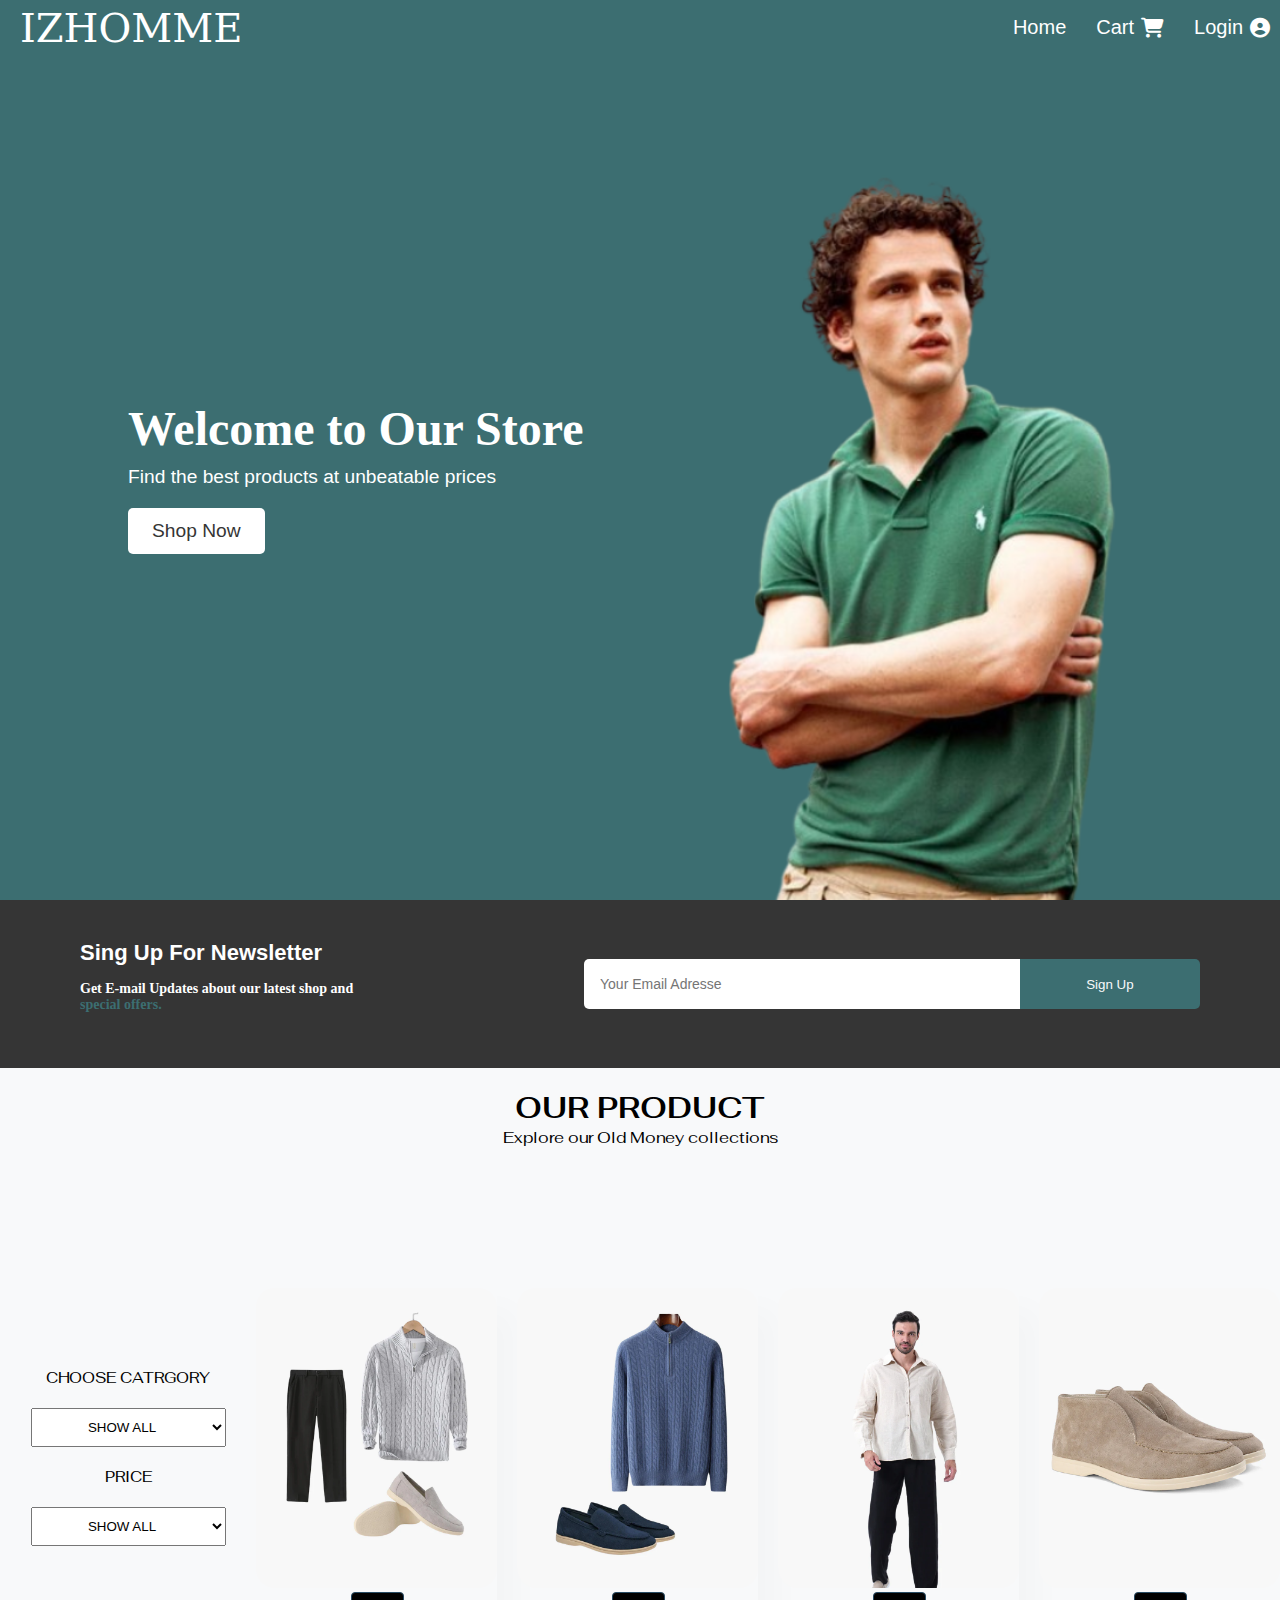
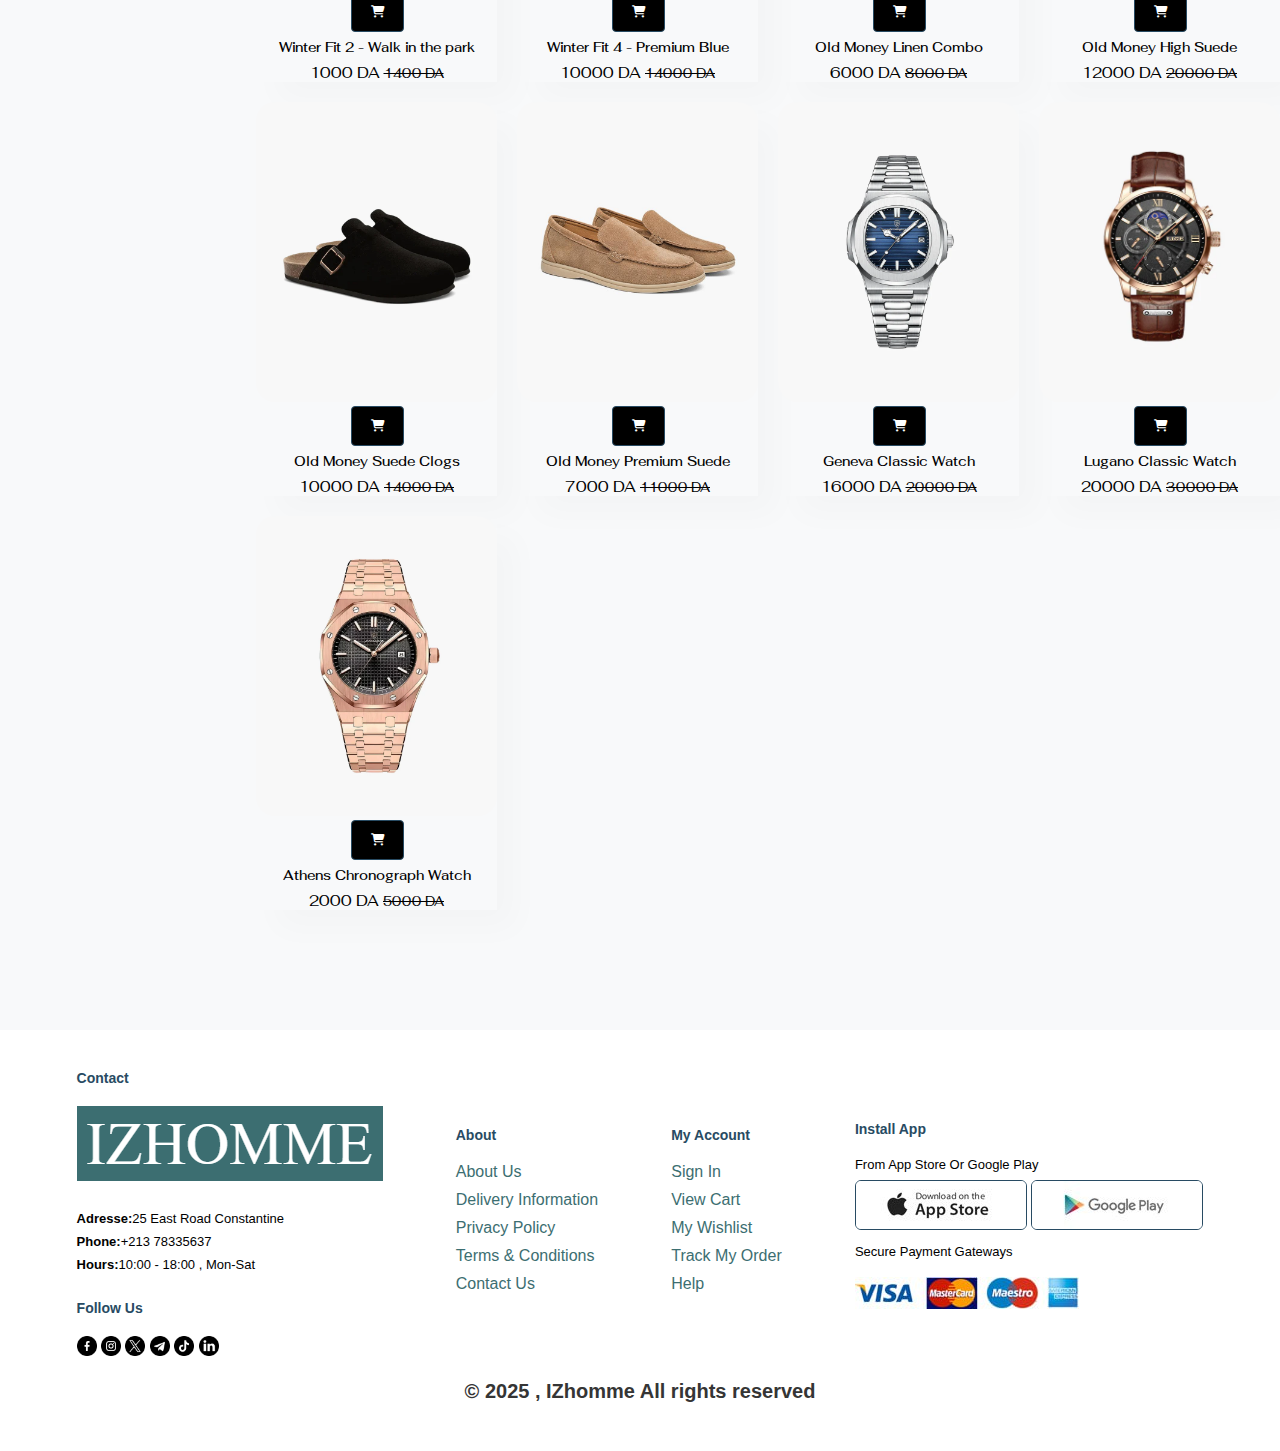
<file: index.html>
<!DOCTYPE html>
<html lang="en">
<head>
    <meta charset="UTF-8">
    <meta name="viewport" content="width=device-width, initial-scale=1.0">
    <meta name="description" content="Clothing Store ">
    <title>Izhomes | Store</title>




    
    <!-- font awsome -->
    <link rel="stylesheet" href="https://cdnjs.cloudflare.com/ajax/libs/font-awesome/6.5.2/css/all.min.css">

     <!--font family   -->
     <link rel="preconnect" href="https://fonts.googleapis.com">
<link rel="preconnect" href="https://fonts.gstatic.com" crossorigin>
<link href="https://fonts.googleapis.com/css2?family=EB+Garamond:ital,wght@0,400..800;1,400..800&family=Fahkwang:ital,wght@0,200;0,300;0,400;0,500;0,600;0,700;1,200;1,300;1,400;1,500;1,600;1,700&family=Fira+Code:wght@300..700&family=Karla:ital,wght@0,200..800;1,200..800&family=Plus+Jakarta+Sans:ital,wght@0,200..800;1,200..800&family=Poppins:wght@200;400;500;600;700;800&family=Work+Sans:ital,wght@0,100..900;1,100..900&display=swap" rel="stylesheet">
     
     <!-- Helvitica  font  -->
     <link href="https://fonts.cdnfonts.com/css/helvetica-neue-5" rel="stylesheet">
                

     <!-- optima  font -->
     <link href="https://fonts.cdnfonts.com/css/optima" rel="stylesheet">
     <style>
        @import url('https://fonts.cdnfonts.com/css/optima');

        @import url('https://fonts.cdnfonts.com/css/baskerville');

        @import url('https://fonts.cdnfonts.com/css/helvetica-neue-5');

                


        </style>

        <!-- Baskerville  -->
    <link href="https://fonts.cdnfonts.com/css/baskerville" rel="stylesheet">
    <link rel="stylesheet" href="css/style.css"> <!-- Link to CSS -->
    <script defer src="js/script.js"></script> <!-- Link to JavaScript -->
</head>
<body>

<!--//HEADER//-->




<nav class="header">


    <div class="logo"><a href="index.html">IZHOMME</a></div>
    <div class="menu-icon" onclick="dispadd()" id="menico"><i class="fa-solid fa-list"></i></div>
    <ul class="menu"  onclick="disprv()" id="listhead">
        <li id="exitmenu"><i class="fa-solid fa-xmark"></i></li>
        <a href="index.html" class="home"> <li class="menu-item" >Home</li></a>
        <!-- <a href="checkout.html"> <li class="menu-item" > Payement</li></a> -->
        <li  class="menu-item"><a href="cart.html">Cart<i class="fa-solid fa-cart-shopping"></i></a></li>
        <li class="menu-item login-icon"><a href="#">Login<i class="fa-solid fa-circle-user"></i></a></li>
    </ul>


</nav>





<!--//HERO//-->

<section class="hero ">
        <div class="hero-content">
            <div class="hero-overlay">
                <h1>Welcome to Our Store</h1>
                <p>Find the best products at unbeatable prices</p>
                <a href="#textprod" class="btn">Shop Now</a>
                </div>
            </div>
          
        
    
</section>




<!-- SIGN UP WITH EMAIL SECTION  -->

 <!-- khalil's tash
     bissmillah tawkalna 3la allah -->



     <section class="newsletter">
        <div class="newstext">
            <h4>Sing Up For Newsletter</h4>
            <p>Get E-mail Updates about our latest shop and <br><span>special offers.</span></p>
        </div>
        <div class="form-kh">
            <input type="email" placeholder="Your Email Adresse" required>
            <button type="submit" class="button-kh">Sign Up</button>
        </div>
     </section>


<!--//PRODUCT LIST//-->
<!--//PRODUCT LIST//-->
    <!-- مجموعة الحوايج لي رح يتباعو كامل بحيث كاين 12 حاجة  -->
    <div class="textprod" id="textprod">
        <H2>Our Product</H2>
        <p>Explore our Old Money collections   </p>
        </div>
         <div class="sect_aside">
    
    
    
            <aside class="aside"> 
    
                <label class="title-category" for="categoryFilter"> CHOOSE CATRGORY</label>
                <select class="category" name="category" id="categoryFilter" >
                    <option value="ALL" >SHOW ALL</option>
                    <option value="FITS">FITS</option>
                    <option value="SHOES">SHOES</option>
                    <option value="WATCHES">WATCHES</option>
                </select>
                <label class="title-price" for="priceFilter">PRICE</label>
                <select class="price" name="PRICE" id="priceFilter">
                    <option value="ALL" >SHOW ALL</option>
                    <option value="1000-5000" >1000 DA -5000 DA</option>
                    <option value="6000-10000">6000 DA -10000 DA</option>
                    <option value="11000-15000">11000 DA -15000 DA</option>
                    <option value="16000-20000">16000 DA - 20000 DA</option>
                </select>
    
    
    
    
            </aside>
           <section class="container-of-products">
    
    
    
    
    
    
                <div class="all-products" >
                  <!-- full  out fits -->
                    <div class="product-one-by-one" data_price="1000" data_category="FITS" title=" Winter Fit 2 - Walk in the park"  >
                        <div class="in-pic">
                            <img class="main-img" src="products-pics/Winter Fit 2 - Walk in the park.webp" alt="Winter Fit 2 - Walk in the park">
                            <img  class="near-img" src="products-pics/Verbier Half Zip Sweater (2.1).webp" alt="Winter Fit 2 - Walk in the park">
                            <button style="font-size:12px" class="add-to-cart"> <i class="fa fa-shopping-cart"></i></button>
                        </div>
    
                        <!-- <img class="img-hover" src="../pics/product1 (1).webp" alt="" > -->
                        <div class="after-pic">
    
                            <h5 class="link-products"> <a href="يتحط هنا السيث خاص بكل منتوج" class="link-products">Winter Fit 2 - Walk in the park</a> </h5>
                            <h4 class="p-of-price"> <span> 1000 DA</span> <del>1400 DA</del> </h4>
    
                        </div>
                    </div>
                    <div  class="product-one-by-one" title=" Winter Fit 4 - Premium Blue"  data_price="10000" data_category="FITS">
                        <div class="in-pic">
                            <img class="main-img" src="./products-pics/Winter Fit 4 - Premium Blue.webp" alt=" Winter Fit 4 - Premium Blue">
                            <img  class="near-img" src="products-pics/Winter Fit 4 - Premium Blue(2).webp" alt=" Winter Fit 4 - Premium Blue">
                            <button style="font-size:12px" class="add-to-cart"> <i class="fa fa-shopping-cart"></i></button>
    
                        </div>
    
                        <!-- <img class="img-hover" src="../pics/product1 (1).webp" alt="" > -->
                        <div class="after-pic">
    
                            <h5 class="link-products"> <a href="يتحط هنا السيث خاص بكل منتوج" class="link-products"> Winter Fit 4 - Premium Blue</a> </h5>
                            <h4 class="p-of-price"> <span> 10000 DA</span> <del>14000 DA</del> </h4>
    
    
                        </div>
                    </div>
                    <div class="product-one-by-one" title="Old Money Linen Combo (Longsleeve)"   data_price="6000" data_category="FITS">
                        <div class="in-pic">
                            <img class="main-img" src="./products-pics/Old Money Linen Combo (Longsleeve) (color2).webp" alt="Old Money Linen Combo (Longsleeve)">
                            <img  class="near-img" src="products-pics/Old Money Linen Combo (Longsleeve) (color2.2).webp" alt="Old Money Linen Combo (Longsleeve)">
                            <button style="font-size:12px" class="add-to-cart"> <i class="fa fa-shopping-cart"></i></button>
                        </div>
    
                        <!-- <img class="img-hover" src="../pics/product1 (1).webp" alt="" > -->
                        <div class="after-pic">
    
                            <h5 class="link-products"> <a href="يتحط هنا السيث خاص بكل منتوج" class="link-products"> Old Money Linen Combo</a> </h5>
                            <h4 class="p-of-price"> <span> 6000 DA</span> <del>8000 DA</del> </h4>
    
    
                        </div>
                    </div>
                    <!-- shoes -->
    
                    <div class="product-one-by-one" title="Old Money High Suede Loafers"  data_price="12000" data_category="SHOES" >
                        <div class="in-pic">
                            <img class="main-img" src="./products-pics/Old Money High Suede Loafers(2).webp" alt="Old Money High Suede Loafers">
                            <img  class="near-img" src="products-pics/Old Money High Suede Loafers(3).webp" alt="Old Money High Suede Loafers">
                            <button style="font-size:12px" class="add-to-cart"> <i class="fa fa-shopping-cart"></i></button>
                        </div>
    
                        <!-- <img class="img-hover" src="../pics/product1 (1).webp" alt="" > -->
                        <div class="after-pic">
    
                            <h5 class="link-products"> <a href="يتحط هنا السيث خاص بكل منتوج" class="link-products">Old Money High Suede</a> </h5>
                            <h4 class="p-of-price"> <span> 12000 DA</span> <del>20000 DA</del> </h4>
    
    
                        </div>
                    </div>
                    <div class="product-one-by-one" title="Old Money Suede Clogs" data_price="10000" data_category="SHOES" >
                        <div class="in-pic">
                            <img class="main-img" src="./products-pics/Old Money Suede Clogs(1).webp" alt="Old Money Suede Clogs" >
                            <img  class="near-img" src="products-pics/Old Money Suede Clogs(4).webp" alt="Old Money Suede Clogs">
                            <button style="font-size:12px" class="add-to-cart"> <i class="fa fa-shopping-cart"></i></button>
                        </div>
    
                        <!-- <img class="img-hover" src="../pics/product1 (1).webp" alt="" > -->
                        <div class="after-pic">
    
                            <h5 class="link-products"> <a href="يتحط هنا السيث خاص بكل منتوج" class="link-products">Old Money Suede Clogs</a> </h5>
                            <h4 class="p-of-price"> <span> 10000 DA</span> <del>14000 DA</del> </h4>
    
    
    
    
                        </div>
                    </div>
                    <div class="product-one-by-one" title="Old Money Premium Suede Loafers"  data_price="7000" data_category="SHOES">
                        <div class="in-pic">
                            <img class="main-img" src="products-pics/Old Money Premium Suede Loafers.jpg" alt="Old Money Premium Suede Loafers" >
                            <img  class="near-img" src="products-pics/Old Money Premium Suede(3).webp" alt="Old Money Premium Suede Loafers">
                            <button style="font-size:12px" class="add-to-cart"> <i class="fa fa-shopping-cart"></i></button>
                        </div>
    
                        <!-- <img class="img-hover" src="../pics/product1 (1).webp" alt="" > -->
                        <div class="after-pic">
    
                            <h5 class="link-products"> <a href="يتحط هنا السيث خاص بكل منتوج" class="link-products">Old Money Premium Suede</a> </h5>
                            <h4 class="p-of-price"> <span> 7000 DA</span> <del>11000 DA</del> </h4>
    
                        </div>
                    </div>
                    <!-- watches -->
                    <div class="product-one-by-one" title="Geneva Classic Watch (Waterproof)" data_price="16000" data_category="WATCHES" >
                        <div class="in-pic">
                            <img class="main-img" src="products-pics/Geneva Classic Watch (Waterproof).webp" alt=genva watch"">
                            <img  class="near-img" src="products-pics/Geneva Classic Watch (Waterproof)(3).webp" alt="genva watch">
                            <button style="font-size:12px" class="add-to-cart"> <i class="fa fa-shopping-cart"></i></button>
                        </div>
    
                        <!-- <img class="img-hover" src="../pics/product1 (1).webp" alt="" > -->
                        <div class="after-pic">
    
                            <h5 class="link-products"> <a href="يتحط هنا السيث خاص بكل منتوج" class="link-products">Geneva Classic Watch</a> </h5>
                            <h4 class="p-of-price"> <span> 16000 DA</span> <del>20000 DA</del> </h4>
    
    
                        </div>
                    </div>
                    <div class="product-one-by-one" title="Lugano Classic Watch (Waterproof)" data_price="20000" data_category="WATCHES">
                        <div class="in-pic">
                            <img class="main-img" src="products-pics/Lugano Classic Watch (Waterproof).webp" alt="lugano watch">
                            <img  class="near-img" src="products-pics/Lugano Classic Watch (Waterproof)(3).webp" alt="lugano watch">
                            <button style="font-size:12px" class="add-to-cart"> <i class="fa fa-shopping-cart"></i></button>
                        </div>
    
                        <!-- <img class="img-hover" src="../pics/product1 (1).webp" alt="" > -->
                        <div class="after-pic">
    
                            <h5 class="link-products"> <a href="يتحط هنا السيث خاص بكل منتوج" class="link-products">Lugano Classic Watch </a> </h5>
                            <h4 class="p-of-price"> <span> 20000 DA</span> <del>30000 DA</del> </h4>
    
    
                        </div>
                    </div>
                    <div class="product-one-by-one" title="Athens Chronograph Watch" data_price="2000" data_category="WATCHES">
                        <div class="in-pic">
                            <img class="main-img" src="./products-pics/Santorini Elite Watch(2).webp" alt="athenes watch" >
                            <img  class="near-img" src="products-pics/Santorini Elite Watch(4).webp" alt="athenes watch">
                            <button style="font-size:12px" class="add-to-cart"> <i class="fa fa-shopping-cart"></i></button>
                        </div>
    
    
                        <div class="after-pic">
    
                            <h5 class="link-products"> <a href="يتحط هنا السيث خاص بكل منتوج" class="link-products">Athens Chronograph Watch
                            </a> </h5>
                            <h4 class="p-of-price"> <span> 2000 DA</span> <del>5000 DA</del> </h4>
    
    
                        </div>
                    </div>
    
                </div>
    
    
    
    
    
    
    
    
    
    
    
    
    
            </section>
    
    </div>












<!-- TESTIMONILAS -->





     <!-- animated icons for shippin secure and services -->
      <!-- <section class="animated-ico">
        <div class="shipping">
             <video src="./images/wallet.gif" width="100px" height="100px"></video>   
            <h3>Free shipping</h3>
            <p>We offer free worldwide shipping on orders over $100</p>
        </div>
        <div class="services">
            <img src="./images/team.gif.mp4" alt="" width="100px" height="100px"> 
            <h3>Customer service</h3>
            <p>Our customer service team is available Monday till Friday from 9am - 6pm</p>
        </div>
        <div class="secure">
            <img src="/i;qges/wallet.gif" alt="" width="100px" height="100px">    
            <h3>Secure payments</h3>
            <p>We offer secure payments using Creditcard, PayPal, ShopPay and Amazon Pay.</p>
        </div>
     </section>  --> 

<!-- FOOTER  -->
    <!-- FOOTER  -->
     <!-- khalil's tash 2 
      bissmillah tawkalna 3la allah -->
      <footer>
       
         <div class="colo">
            
            <h3>Contact</h3>
            <img class="foot-logo" src="./images/logo.png" alt="logo">
            <p> <strong>Adresse:</strong>25 East Road Constantine </p>
            <p> <strong>Phone:</strong>+213 78335637   </p>
            <p> <strong>Hours:</strong>10:00 - 18:00 , Mon-Sat </p>

            <div class="follow">
                <h3>Follow Us</h3>                                                 
                <div class="icon-kh">                                                                      <!--social media pics -->
                    <a href=""> <img src="./images/facebook.jpg" alt="" height="20px" width="20px"></a>     <!-- facebook , instagrameyou'll find them by there name you can put them as you want (no need to order like i did)-->
                    <a href=""> <img src="./images/instagram.jpg" alt="" height="20px" width="20px"></a>    
                    <a href=""> <img src="./images/x twitter.jpg" alt="" height="20px" width="20px"></a>       
                    <a href=""> <img src="./images/telegram.jpg" alt="" height="20px" width="20px"></a>
                    <a href=""> <img src="./images/tiktok.jpg" alt="" height="20px" width="20px"></a>
                    <a href=""> <img src="./images/linked in.jpg" alt="" height="20px" width="20px"></a>
                </div>
             </div>
         </div>

            <div class="colo">
                <h3>About</h3>
                <a href="">About Us</a>
                <a href="">Delivery Information</a>
                <a href="">Privacy Policy</a>
                <a href="">Terms & Conditions</a>
                <a href="">Contact Us</a>
            </div>
            <div class="colo">
                <h3>My Account</h3>
                <a href="">Sign In</a>
                <a href="">View Cart</a>
                <a href="">My Wishlist</a>
                <a href="">Track My Order</a>
                <a href="">Help</a>
            </div>
            <div class="colo">
                <h3>Install App</h3>
                <p>From App Store Or Google Play</p>
                <div class="row">
                    <img src="./images/appstore.jpg" alt=""> <!--this is the app store picture-->
                    <img src="./images/gogle play.jpg" alt="">  <!--this is the google play picture-->
                </div>
                <p>Secure Payment Gateways</p>
                <img class="pay" src="./images/visa and master caed.jpg" alt="">   <!--this the way you pay =>visacrad....-->               
            </div>

            <div class="copywright" >
                <p> &copy; 2025 , IZhomme  All rights reserved </p>
            </div>

      </footer>


<!-- FOOTER  -->
</body>
</html>
</file>
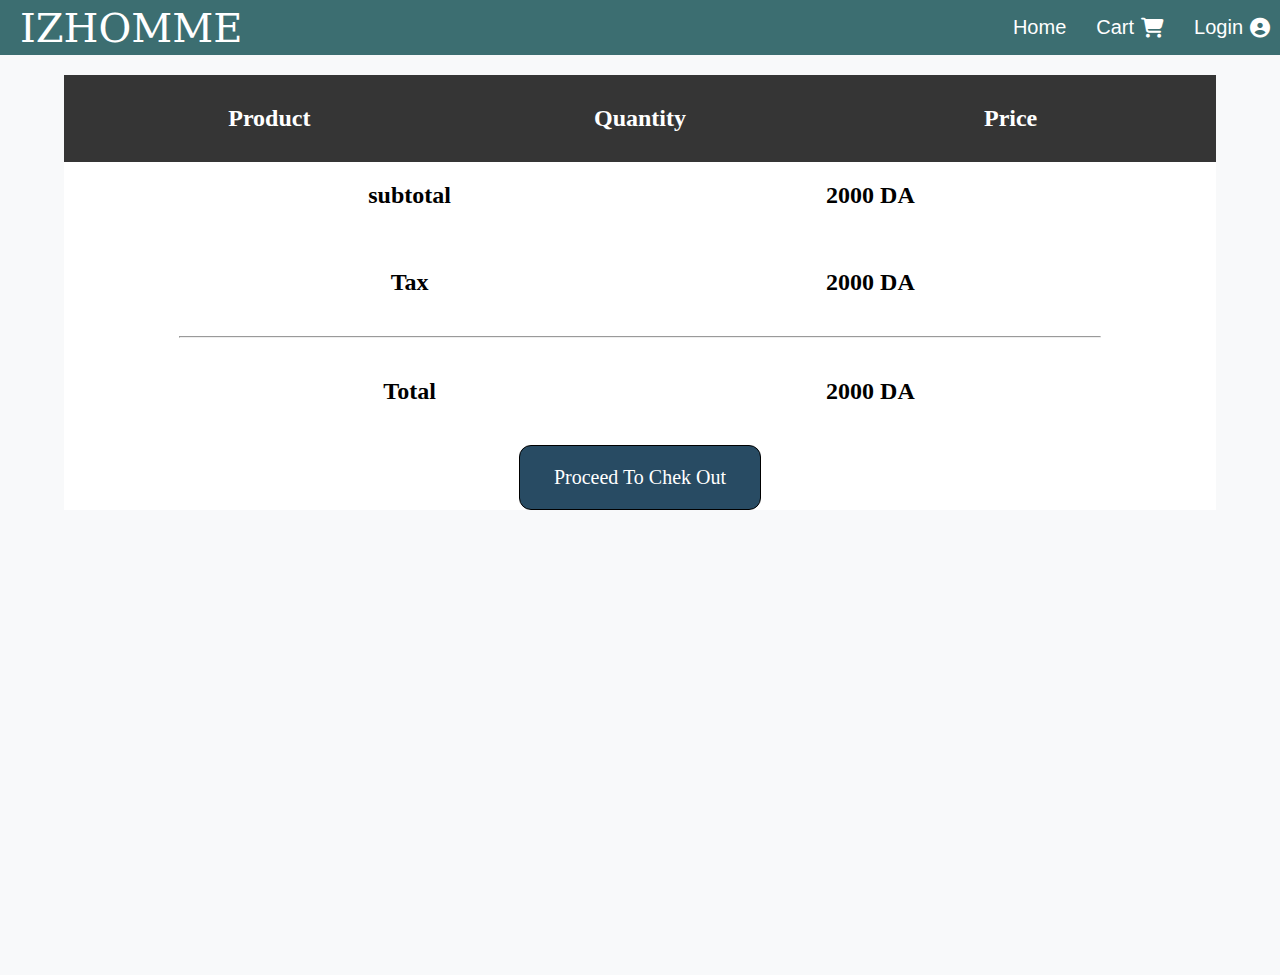
<file: cart.html>
<!DOCTYPE html>
<html lang="en">
<head>
    <meta charset="UTF-8">
    <meta name="viewport" content="width=device-width, initial-scale=1.0">
    <meta name="description" content="Clothing Store ">
    <title>Izhomes | Store</title>




    
    <!-- font awsome -->
    <link rel="stylesheet" href="https://cdnjs.cloudflare.com/ajax/libs/font-awesome/6.5.2/css/all.min.css">

     <!--font family   -->
     <link rel="preconnect" href="https://fonts.googleapis.com">
<link rel="preconnect" href="https://fonts.gstatic.com" crossorigin>
<link href="https://fonts.googleapis.com/css2?family=EB+Garamond:ital,wght@0,400..800;1,400..800&family=Fahkwang:ital,wght@0,200;0,300;0,400;0,500;0,600;0,700;1,200;1,300;1,400;1,500;1,600;1,700&family=Fira+Code:wght@300..700&family=Karla:ital,wght@0,200..800;1,200..800&family=Plus+Jakarta+Sans:ital,wght@0,200..800;1,200..800&family=Poppins:wght@200;400;500;600;700;800&family=Work+Sans:ital,wght@0,100..900;1,100..900&display=swap" rel="stylesheet">
     
     <!-- Helvitica  font  -->
     <link href="https://fonts.cdnfonts.com/css/helvetica-neue-5" rel="stylesheet">
                

     <!-- optima  font -->
     <link href="https://fonts.cdnfonts.com/css/optima" rel="stylesheet">
     <style>
        @import url('https://fonts.cdnfonts.com/css/optima');

        @import url('https://fonts.cdnfonts.com/css/baskerville');

        @import url('https://fonts.cdnfonts.com/css/helvetica-neue-5');

                


        </style>

        <!-- Baskerville  -->
    <link href="https://fonts.cdnfonts.com/css/baskerville" rel="stylesheet">
    <link rel="stylesheet" href="./css/style.css"> <!-- Link to CSS -->
    <script  src="" defer></script> <!-- Link to JavaScript -->
</head>
<body>
    <nav class="header_product">
        <div class="logo"><a href="index.html">IZHOMME</a></div>
        <div class="menu-icon" onclick="dispadd()" id="menico"><i class="fa-solid fa-list"></i></div>
        <ul class="menu"  onclick="disprv()" id="listhead">
            <li id="exitmenu"><i class="fa-solid fa-xmark"></i></li>
            <a href="index.html" class="home"> <li class="menu-item" >Home</li></a>
            <!-- <a href="checkout.html"> <li class="menu-item" > Payement</li></a> -->
            <li  class="menu-item"><a href="">Cart<i class="fa-solid fa-cart-shopping"></i></a></li>
            <li class="menu-item login-icon"><a href="#">Login<i class="fa-solid fa-circle-user"></i></a></li>
        </ul>
    </nav>
    <div class="cart_container">
        <section class="cart_page">

            <div class="title_option">
                <h2>Product</h2>
                <h2>Quantity</h2>
                <h2>Price</h2>
            </div>

            <div class="products_price">
                <div class="title_option_second" id="prd3">
                    <div class="product_info">
                        <img src="../products-pics/Old Money Linen Combo (Longsleeve) (color2).webp" alt="" width="100px" height="100px">
                        <div class="text_prod">
                            <h2>Old Money Linen Combo</h2>
                            <a href="">Remove</a>
                        </div>
                    </div>
                    
                    <div class="quntit">
                        <input type="number" value="1">
                    </div>
                    
                    <h2>6000 DA</h2>          
                </div>
                <div class="title_option_second" id="prd4">
                    <div class="product_info">
                        <img src="../products-pics/Old Money High Suede Loafers(2).webp" alt="" width="100px" height="100px">
                        <div class="text_prod">
                            <h2>Old Money High Suede Loafers</h2>
                            <a href="">Remove</a>
                        </div>
                    </div>
                    
                    <div class="quntit">
                        <input type="number" value="1">
                    </div>
                    
                    <h2>12000 DA</h2>          
                </div>
                
                
            </div>
            
            
            
              
            <div class="total_part">
                <div class="subtotal">
                    <h2>subtotal</h2>
                    <h2>2000 DA</h2>
                </div>
                <div class="Tax">
                    <h2>Tax</h2>
                    <h2>2000 DA</h2>
                </div>
                <hr>
                <div class="Total">
                    <h2>Total</h2>
                    <h2>2000 DA</h2>
                </div>
                <input type="submit" value="proceed to chek out">
            </div>

        </section>

    </div>
    </body>
    </html>
</file>
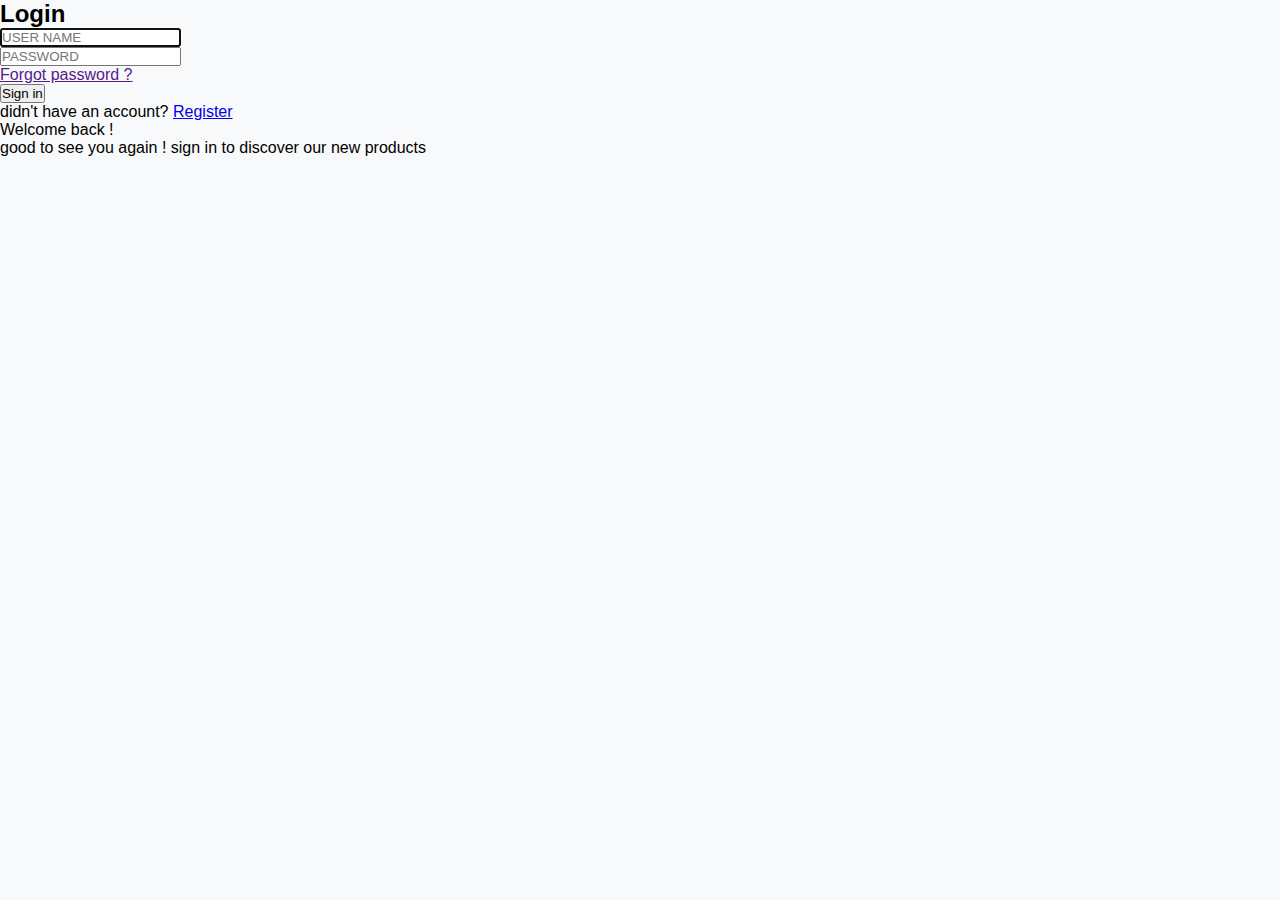
<file: Login.html>
<!DOCTYPE html>
<html lang="en">
<head>
    <meta charset="UTF-8">
    <meta name="viewport" content="width=device-width, initial-scale=1.0">
    <title>Document</title>
</head>
<link rel="stylesheet" href="css/style.css">
<body>
  
    
    
<div class="cont-form">
    <form action="" class="login-form">
        <div class="all-form-login">
            <div class="first-part-form-login">
                <div class="title-signin"><H2 >Login</H2></div>
                <div ><input type="text" placeholder="USER NAME" class="username-login" required autofocus></div>
                <div ><input type="password" placeholder="PASSWORD" class="password" required></div>
                <div class="remember-me"> <a href="" class="Forgot-pass">Forgot password ?</a></div>
               <div><input type="submit" name="" id="" value="Sign in"  class="sign-in">
               </div>
               <div class="login"><span class="dont-have-account">didn't have an account? <a href="signup.html" class="Register-here">Register</a></span>
               </div>
           
            </div>
          
         <div class="secend-part-form-login"> <p class="first-p-form-login">Welcome back ! </p>  <p class="secend-p-form-login">good to see you again ! sign in to discover our new products</p></div>
        
        </div>
       
    </form>
    
</div>

</body>
</html>
</file>
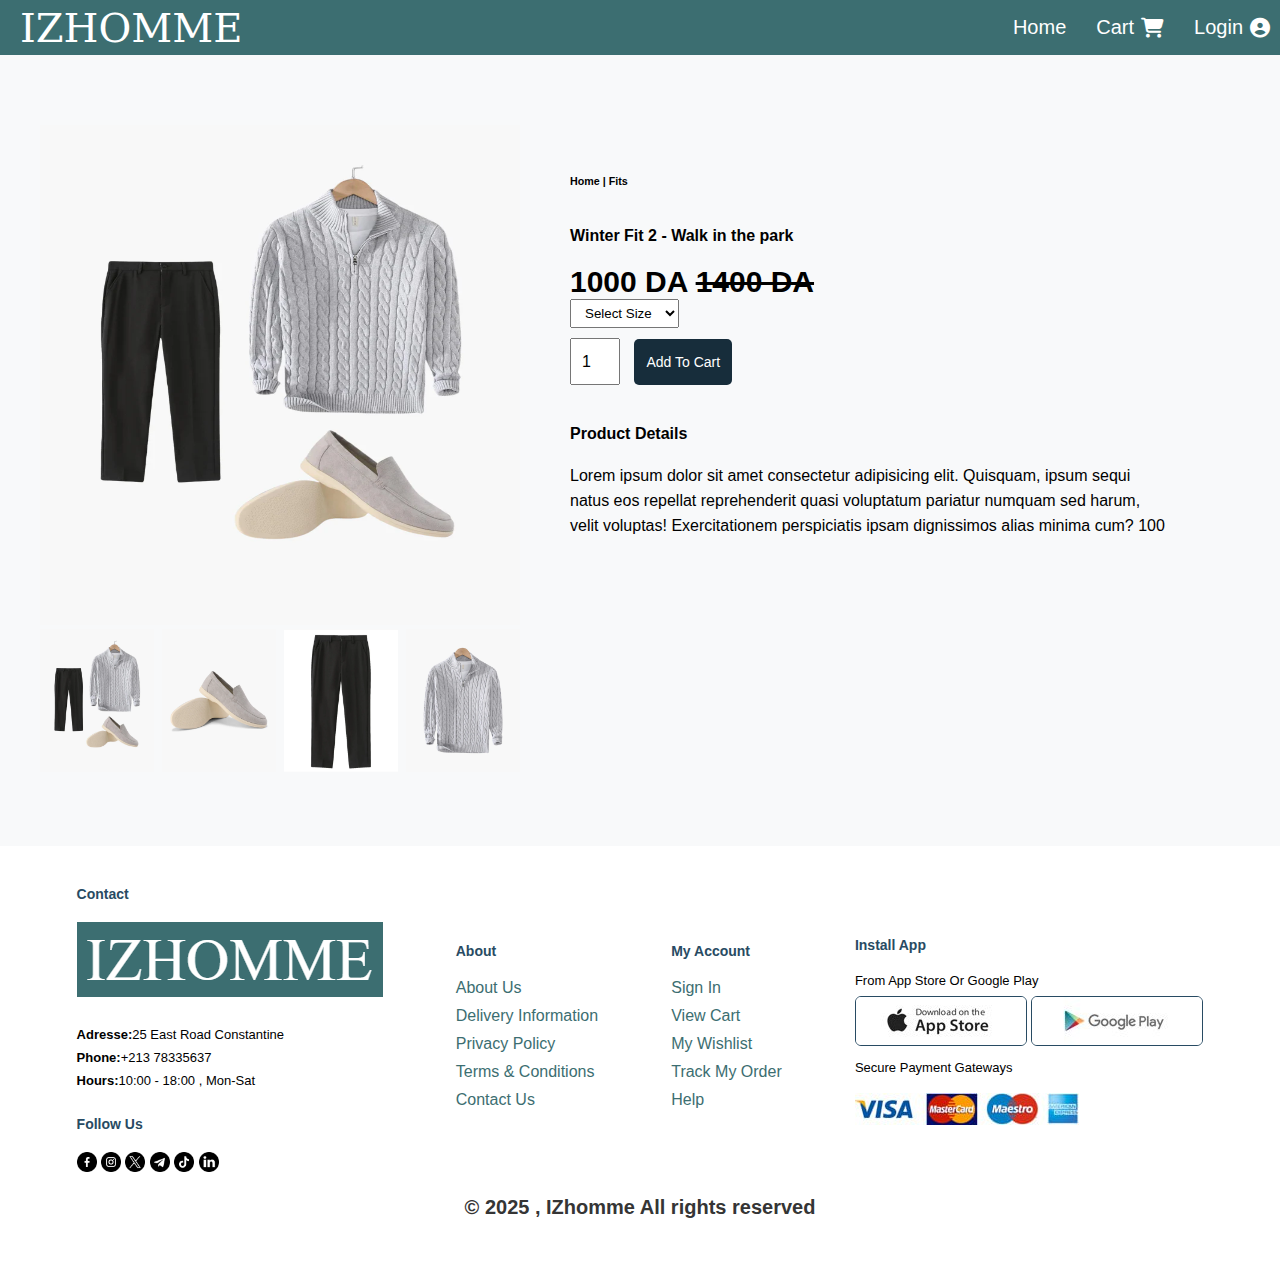
<file: product.html>
<!DOCTYPE html>
<html lang="en">
<head>
    <meta charset="UTF-8">
    <meta name="viewport" content="width=device-width, initial-scale=1.0">
    <meta name="description" content="Clothing Store ">
    <title>Izhomes | Store</title>




    
    <!-- font awsome -->
    <link rel="stylesheet" href="https://cdnjs.cloudflare.com/ajax/libs/font-awesome/6.5.2/css/all.min.css">

     <!--font family   -->
     <link rel="preconnect" href="https://fonts.googleapis.com">
<link rel="preconnect" href="https://fonts.gstatic.com" crossorigin>
<link href="https://fonts.googleapis.com/css2?family=EB+Garamond:ital,wght@0,400..800;1,400..800&family=Fahkwang:ital,wght@0,200;0,300;0,400;0,500;0,600;0,700;1,200;1,300;1,400;1,500;1,600;1,700&family=Fira+Code:wght@300..700&family=Karla:ital,wght@0,200..800;1,200..800&family=Plus+Jakarta+Sans:ital,wght@0,200..800;1,200..800&family=Poppins:wght@200;400;500;600;700;800&family=Work+Sans:ital,wght@0,100..900;1,100..900&display=swap" rel="stylesheet">
     
     <!-- Helvitica  font  -->
     <link href="https://fonts.cdnfonts.com/css/helvetica-neue-5" rel="stylesheet">
                

     <!-- optima  font -->
     <link href="https://fonts.cdnfonts.com/css/optima" rel="stylesheet">
     <style>
        @import url('https://fonts.cdnfonts.com/css/optima');

        @import url('https://fonts.cdnfonts.com/css/baskerville');

        @import url('https://fonts.cdnfonts.com/css/helvetica-neue-5');

                


        </style>

        <!-- Baskerville  -->
    <link href="https://fonts.cdnfonts.com/css/baskerville" rel="stylesheet">
    <link rel="stylesheet" href="./css/style.css"> <!-- Link to CSS -->
    <script defer src="./js/script.js"></script> <!-- Link to JavaScript -->
</head>
<body>
            <div class="cont-pro">
            <nav class="header_product">
                <div class="logo"><a href="index.html">IZHOMME</a></div>
                <div class="menu-icon" onclick="dispadd()" id="menico"><i class="fa-solid fa-list"></i></div>
                <ul class="menu"  onclick="disprv()" id="listhead">
                    <li id="exitmenu"><i class="fa-solid fa-xmark"></i></li>
                    <a href="index.html" class="home"> <li class="menu-item" >Home</li></a>
                    <!-- <a href="checkout.html"> <li class="menu-item" > Payement</li></a> -->
                    <li  class="menu-item"><a href="./cart.html">Cart<i class="fa-solid fa-cart-shopping"></i></a></li>
                    <li class="menu-item login-icon"><a href="#">Login<i class="fa-solid fa-circle-user"></i></a></li>
                </ul>
            </nav>
            <section id="prodetails">
                <div class="single-pro-image"> 
                    <img src="./products-pics/Winter Fit 2 - Walk in the park.webp" alt="big image" width="100%" id="mainimage">
                    <div class="small-images-grp">
                        <div class="small-img-col">
                            <img src="./products-pics/Winter Fit 2 - Walk in the park.webp" alt="" width="100%" class="smallimage">
                        </div>
                        <div class="small-img-col">
                            <img src="./products-pics/Winter Fit 2 - Walk in the park (2.3).webp" alt="" width="100%" class="smallimage">
                        </div>
                        <div class="small-img-col">
                            <img src="./products-pics/Winter Fit 2 - Walk in the park(2.4).webp" alt="" width="100%" class="smallimage">
                        </div>
                        <div class="small-img-col">
                            <img src="./products-pics/Verbier Half Zip Sweater (2.1).webp" alt="" width="100%" class="smallimage">
                        </div>

                    </div>
                </div>
                <div class="single-pro-details">
                    <h6>Home | Fits</h6>
                    <h4> Winter Fit 2 - Walk in the park</h4>
                    <h2> 1000 DA <del>1400 DA</del> </h2>
                    <select > 
                        <option>Select Size</option>
                        <option>XXL</option>
                        <option>Xl</option>
                        <option>L</option>
                        <option>M</option>
                        <option>S</option>
                    </select>
                    <input type="number" value="1">
                    <button id="atc" class="" data-id="prd1" 
                    data-name="Winter Fit 2" 
                    data-image="products-pics/Winter Fit 2 - Walk in the park.webp">Add To Cart</button>
                    <h4>Product Details</h4>
                    <span>Lorem ipsum dolor sit amet consectetur adipisicing elit. Quisquam, ipsum sequi natus eos repellat reprehenderit quasi voluptatum pariatur numquam sed harum, velit voluptas! Exercitationem perspiciatis ipsam dignissimos alias minima cum? 100
                    </span>
                </div>
            </section>
        
            <footer>

                <div class="colo">

                <h3>Contact</h3>
                <img class="foot-logo" src="./images/logo.png" alt="logo">
                <p> <strong>Adresse:</strong>25 East Road Constantine </p>
                <p> <strong>Phone:</strong>+213 78335637   </p>
                <p> <strong>Hours:</strong>10:00 - 18:00 , Mon-Sat </p>

                <div class="follow">
                    <h3>Follow Us</h3>                                                 
                    <div class="icon-kh">                                                                      <!--social media pics -->
                        <a href=""> <img src="./images/facebook.jpg" alt="" height="20px" width="20px"></a>     <!-- facebook , instagrameyou'll find them by there name you can put them as you want (no need to order like i did)-->
                        <a href=""> <img src="./images/instagram.jpg" alt="" height="20px" width="20px"></a>    
                        <a href=""> <img src="./images/x twitter.jpg" alt="" height="20px" width="20px"></a>       
                        <a href=""> <img src="./images/telegram.jpg" alt="" height="20px" width="20px"></a>
                        <a href=""> <img src="./images/tiktok.jpg" alt="" height="20px" width="20px"></a>
                        <a href=""> <img src="./images/linked in.jpg" alt="" height="20px" width="20px"></a>
                    </div>
                    </div>
                </div>

                <div class="colo">
                    <h3>About</h3>
                    <a href="">About Us</a>
                    <a href="">Delivery Information</a>
                    <a href="">Privacy Policy</a>
                    <a href="">Terms & Conditions</a>
                    <a href="">Contact Us</a>
                </div>
                <div class="colo">
                    <h3>My Account</h3>
                    <a href="">Sign In</a>
                    <a href="">View Cart</a>
                    <a href="">My Wishlist</a>
                    <a href="">Track My Order</a>
                    <a href="">Help</a>
                </div>
                <div class="colo">
                    <h3>Install App</h3>
                    <p>From App Store Or Google Play</p>
                    <div class="row">
                        <img src="./images/appstore.jpg" alt=""> <!--this is the app store picture-->
                        <img src="./images/gogle play.jpg" alt="">  <!--this is the google play picture-->
                    </div>
                    <p>Secure Payment Gateways</p>
                    <img class="pay" src="./images/visa and master caed.jpg" alt="">   <!--this the way you pay =>visacrad....-->               
                </div>

                <div class="copywright" >
                    <p> &copy; 2025 , IZhomme  All rights reserved </p>
                </div>

            </footer>
           
            </div>
            <script>
                var mainimage = document.getElementById("mainimage");
                var smallimage = document.getElementsByClassName("smallimage");
    
                smallimage[0].onclick = function () {
                    mainimage.src = smallimage[0].src
                }
                smallimage[1].onclick = function () {
                    mainimage.src = smallimage[1].src
                }
                smallimage[2].onclick = function () {
                    mainimage.src = smallimage[2].src
                }
                smallimage[3].onclick = function () {
                    mainimage.src = smallimage[3].src
                }
            </script>

            
        </body>
    </html>
</file>
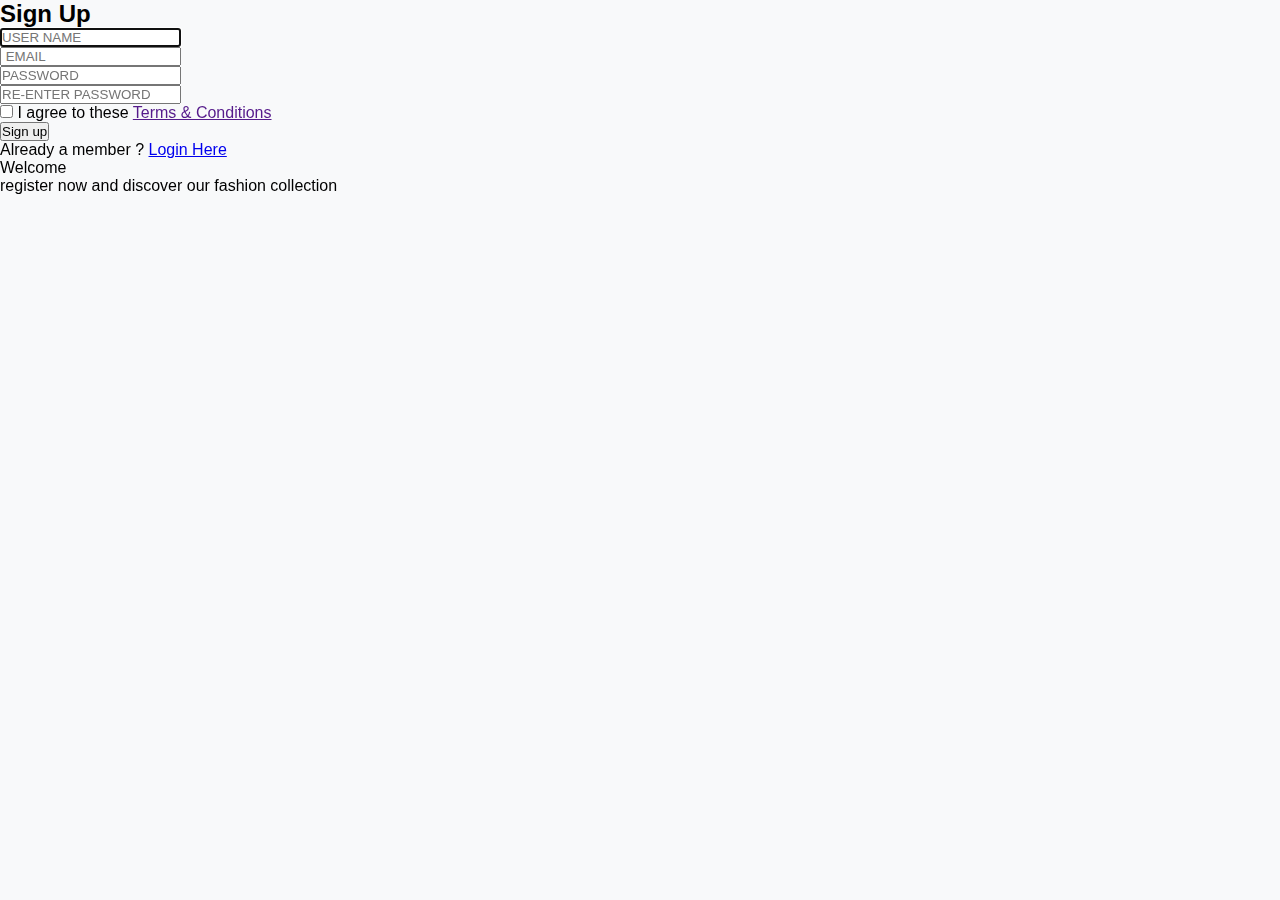
<file: Signup.html>
<!DOCTYPE html>
<html lang="en">
<head>
    <meta charset="UTF-8">
    <meta name="viewport" content="width=device-width, initial-scale=1.0">
    <title>Document</title>
</head>
<link rel="stylesheet" href="css/style.css">
<body>
<div class="cont-form">
    <form action="" class="sign-up-form">
        <div class="all-the-form">
            <div class="first-part-form">
                <div class="title-signup"><H2 >Sign Up</H2></div>
                <div ><input type="text" placeholder="USER NAME" class="username" required autofocus></div>
                <div ><input type="email" placeholder=" EMAIL"  class="user-mail" required></div>
                <div ><input type="password" placeholder="PASSWORD" class="user-password" required minlength="8"></div>
                <div><input type="password" placeholder="RE-ENTER PASSWORD"  class="re-enter-password" required minlength="8"></div>
               <div class="checkbox-div"><input type="checkbox" class="check-condition"  required><span class="p-signup" > I agree to these </span><a href="" class="log-and-cond" >Terms & Conditions</a></div>
               <div><input type="submit" name="" id="" value="Sign up"  class="sign-up" >
               </div>
               <div class="login"><span class="p-signup">Already a member ? <a href="login.html" class="log-and-cond">Login Here</a></span>
               </div>
            </div>
           
        
        <div class="secend-part-form"> <p class="first-p-form">Welcome </p>  <p class="secend-p-form">register now and discover our fashion collection</p></div>
        </div>


    </form>
    
</div>

</body>
</html>
</file>
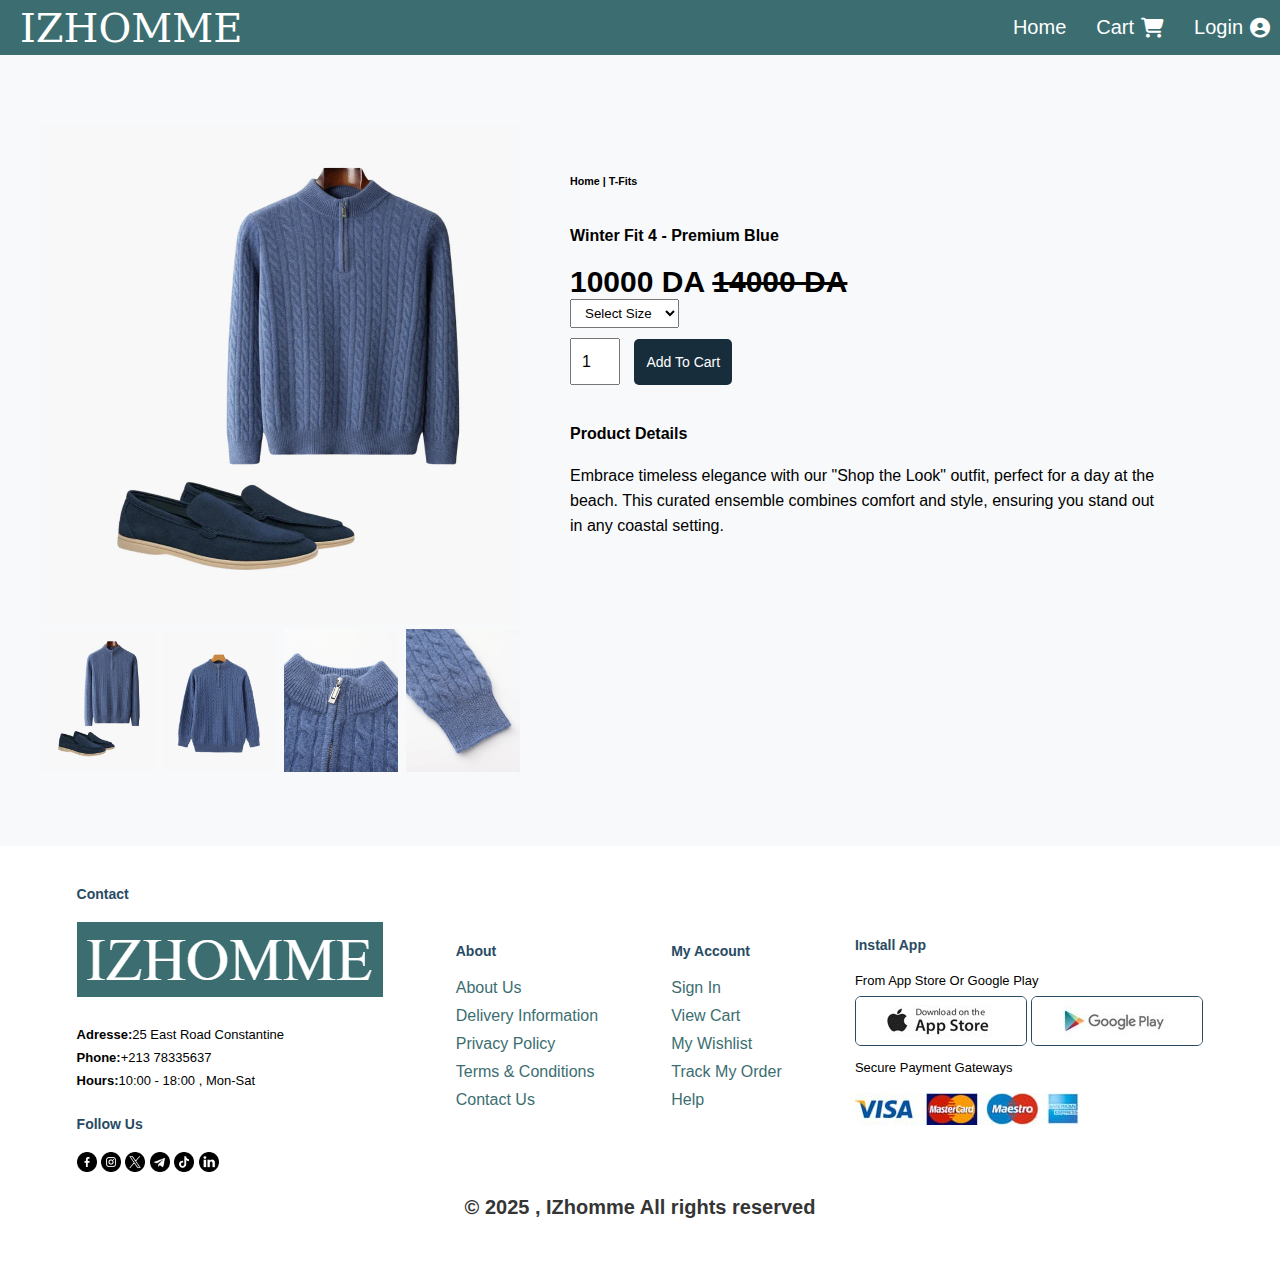
<file: product/product 2.html>
<!DOCTYPE html>
<html lang="en">

<head>
    <meta charset="UTF-8">
    <meta name="viewport" content="width=device-width, initial-scale=1.0">
    <meta name="description" content="Clothing Store ">
    <title>Izhomes | Store</title>




    <!-- font awsome -->
    <link rel="stylesheet" href="https://cdnjs.cloudflare.com/ajax/libs/font-awesome/6.5.2/css/all.min.css">

    <!--font family   -->
    <link rel="preconnect" href="https://fonts.googleapis.com">
    <link rel="preconnect" href="https://fonts.gstatic.com" crossorigin>
    <link
        href="https://fonts.googleapis.com/css2?family=EB+Garamond:ital,wght@0,400..800;1,400..800&family=Fahkwang:ital,wght@0,200;0,300;0,400;0,500;0,600;0,700;1,200;1,300;1,400;1,500;1,600;1,700&family=Fira+Code:wght@300..700&family=Karla:ital,wght@0,200..800;1,200..800&family=Plus+Jakarta+Sans:ital,wght@0,200..800;1,200..800&family=Poppins:wght@200;400;500;600;700;800&family=Work+Sans:ital,wght@0,100..900;1,100..900&display=swap"
        rel="stylesheet">

    <!-- Helvitica  font  -->
    <link href="https://fonts.cdnfonts.com/css/helvetica-neue-5" rel="stylesheet">


    <!-- optima  font -->
    <link href="https://fonts.cdnfonts.com/css/optima" rel="stylesheet">
    <style>
        @import url('https://fonts.cdnfonts.com/css/optima');

        @import url('https://fonts.cdnfonts.com/css/baskerville');

        @import url('https://fonts.cdnfonts.com/css/helvetica-neue-5');
    </style>

    <!-- Baskerville  -->
    <link href="https://fonts.cdnfonts.com/css/baskerville" rel="stylesheet">


    <link rel="stylesheet" href="../css/style.css"> <!-- Link to CSS -->
    <script defer src="../js/script.js"></script> <!-- Link to JavaScript -->
</head>



<body>
    <div class="cont-pro">

        <nav class="header_product">
            <div class="logo"><a href="../index.html">IZHOMME</a></div>
                <div class="menu-icon" onclick="dispadd()" id="menico"><i class="fa-solid fa-list"></i></div>
                <ul class="menu"  onclick="disprv()" id="listhead">
                    <li id="exitmenu"><i class="fa-solid fa-xmark"></i></li>
                    <a href="../index.html" class="home"> <li class="menu-item" >Home</li></a>
                    <!-- <a href="checkout.html"> <li class="menu-item" > Payement</li></a> -->
                    <li  class="menu-item"><a href="../cart.html">Cart<i class="fa-solid fa-cart-shopping"></i></a></li>
                    <li class="menu-item login-icon"><a href="#">Login<i class="fa-solid fa-circle-user"></i></a></li>
                </ul>
        </nav>
        <section id="prodetails">
            <div class="single-pro-image">
                <img src="../products-pics/Winter Fit 4 - Premium Blue.webp" alt="big image"
                    width="100%" id="mainimage">
                <div class="small-images-grp">
                    <div class="small-img-col">
                        <img src="../products-pics/Winter Fit 4 - Premium Blue(1).webp" alt=""
                            width="100%" class="smallimage">
                    </div>
                    <div class="small-img-col">
                        <img src="../products-pics/Winter Fit 4 - Premium Blue(2).webp" alt=""
                            width="100%" class="smallimage">
                    </div>
                    <div class="small-img-col">
                        <img src="../products-pics/Winter Fit 4 - Premium Blue(2.2).webp" alt="" width="100%" class="smallimage">
                    </div>
                    <div class="small-img-col">
                        <img src="../products-pics/Winter Fit 4 - Premium Blue(2.3).webp" alt="" width="100%" class="smallimage">
                    </div>

                </div>
            </div>
            <div class="single-pro-details">
                <h6>Home | T-Fits</h6>
                <h4>Winter Fit 4 - Premium Blue</h4>
                <h2> 10000 DA <del> 14000 DA</del> </h2>
                    <select>
                        <option>Select Size</option>
                        <option>XXL</option> 
                        <option>Xl</option>
                        <option>L</option>
                        <option>M</option>
                        <option>S</option>
                    </select>
                    <input type="number" value="1" maxlength="10" >
                    <button id="atc" class="" data-id="prd2" 
                    data-name="Winter Fit 4" 
                    data-image="products-pics/Winter Fit 4 - Premium Blue.webp">Add To Cart</button>
                    <h4>Product Details</h4>
                    <span>
                        Embrace timeless elegance with our "Shop the Look" outfit, perfect for a day at the beach. This
                        curated ensemble combines comfort and style, ensuring you stand out in any coastal setting.
                    </span>
            </div>
        </section>
        <footer>

            <div class="colo">

            <h3>Contact</h3>
            <img class="foot-logo" src="../images/logo.png" alt="logo">
            <p> <strong>Adresse:</strong>25 East Road Constantine </p>
            <p> <strong>Phone:</strong>+213 78335637   </p>
            <p> <strong>Hours:</strong>10:00 - 18:00 , Mon-Sat </p>

            <div class="follow">
                <h3>Follow Us</h3>                                                 
                <div class="icon-kh">                                                                      <!--social media pics -->
                    <a href=""> <img src="../images/facebook.jpg" alt="" height="20px" width="20px"></a>     <!-- facebook , instagrameyou'll find them by there name you can put them as you want (no need to order like i did)-->
                    <a href=""> <img src="../images/instagram.jpg" alt="" height="20px" width="20px"></a>    
                    <a href=""> <img src="../images/x twitter.jpg" alt="" height="20px" width="20px"></a>       
                    <a href=""> <img src="../images/telegram.jpg" alt="" height="20px" width="20px"></a>
                    <a href=""> <img src="../images/tiktok.jpg" alt="" height="20px" width="20px"></a>
                    <a href=""> <img src="../images/linked in.jpg" alt="" height="20px" width="20px"></a>
                </div>
                </div>
            </div>

            <div class="colo">
                <h3>About</h3>
                <a href="">About Us</a>
                <a href="">Delivery Information</a>
                <a href="">Privacy Policy</a>
                <a href="">Terms & Conditions</a>
                <a href="">Contact Us</a>
            </div>
            <div class="colo">
                <h3>My Account</h3>
                <a href="">Sign In</a>
                <a href="">View Cart</a>
                <a href="">My Wishlist</a>
                <a href="">Track My Order</a>
                <a href="">Help</a>
            </div>
            <div class="colo">
                <h3>Install App</h3>
                <p>From App Store Or Google Play</p>
                <div class="row">
                    <img src="../images/appstore.jpg" alt=""> <!--this is the app store picture-->
                    <img src="../images/gogle play.jpg" alt="">  <!--this is the google play picture-->
                </div>
                <p>Secure Payment Gateways</p>
                <img class="pay" src="../images/visa and master caed.jpg" alt="">   <!--this the way you pay =>visacrad....-->               
            </div>

            <div class="copywright" >
                <p> &copy; 2025 , IZhomme  All rights reserved </p>
            </div>

        </footer>


        <script>
            var mainimage = document.getElementById("mainimage");
            var smallimage = document.getElementsByClassName("smallimage");

            smallimage[0].onclick = function () {
                mainimage.src = smallimage[0].src
            }
            smallimage[1].onclick = function () {
                mainimage.src = smallimage[1].src
            }
            smallimage[2].onclick = function () {
                mainimage.src = smallimage[2].src
            }
            smallimage[3].onclick = function () {
                mainimage.src = smallimage[3].src
            }
        </script>
    </div>


</body>

</html>
</file>
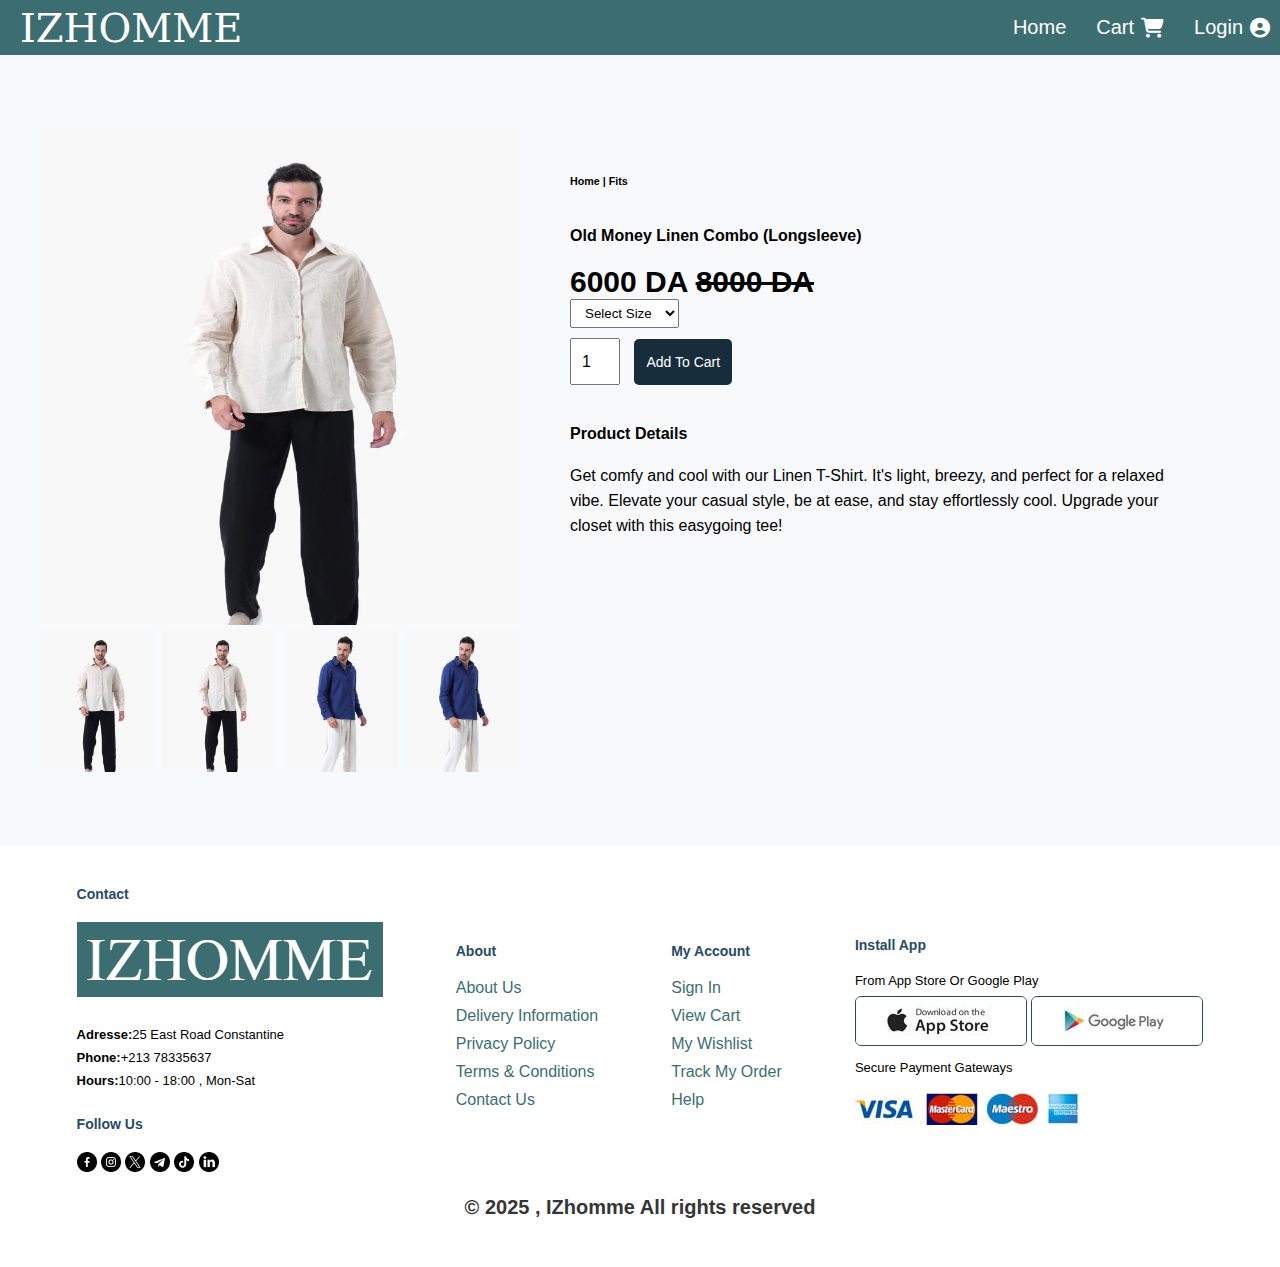
<file: product/product 3.html>
<!DOCTYPE html>
<html lang="en">
<head>
    <meta charset="UTF-8">
    <meta name="viewport" content="width=device-width, initial-scale=1.0">
    <meta name="description" content="Clothing Store ">
    <title>Izhomes | Store</title>
    <link rel="stylesheet" href="../css/style.css">





    <!-- font awsome -->
    <link rel="stylesheet" href="https://cdnjs.cloudflare.com/ajax/libs/font-awesome/6.5.2/css/all.min.css">

     <!--font family   -->
     <link rel="preconnect" href="https://fonts.googleapis.com">
<link rel="preconnect" href="https://fonts.gstatic.com" crossorigin>
<link href="https://fonts.googleapis.com/css2?family=EB+Garamond:ital,wght@0,400..800;1,400..800&family=Fahkwang:ital,wght@0,200;0,300;0,400;0,500;0,600;0,700;1,200;1,300;1,400;1,500;1,600;1,700&family=Fira+Code:wght@300..700&family=Karla:ital,wght@0,200..800;1,200..800&family=Plus+Jakarta+Sans:ital,wght@0,200..800;1,200..800&family=Poppins:wght@200;400;500;600;700;800&family=Work+Sans:ital,wght@0,100..900;1,100..900&display=swap" rel="stylesheet">

     <!-- Helvitica  font  -->
     <link href="https://fonts.cdnfonts.com/css/helvetica-neue-5" rel="stylesheet">


     <!-- optima  font -->
     <link href="https://fonts.cdnfonts.com/css/optima" rel="stylesheet">
     <style>
        @import url('https://fonts.cdnfonts.com/css/optima');

        @import url('https://fonts.cdnfonts.com/css/baskerville');

        @import url('https://fonts.cdnfonts.com/css/helvetica-neue-5');




        </style>

        <!-- Baskerville  -->
    <link href="https://fonts.cdnfonts.com/css/baskerville" rel="stylesheet">
    <link rel="stylesheet" href="../css/style.css"> <!-- Link to CSS -->
    <script defer src="../js/script.js"></script> <!-- Link to JavaScript -->
</head>
<body>
    <div class="cont-pro">

        <nav class="header_product">
            <div class="logo"><a href="../index.html">IZHOMME</a></div>
            <div class="menu-icon" onclick="dispadd()" id="menico"><i class="fa-solid fa-list"></i></div>
            <ul class="menu" onclick="disprv()" id="listhead">
                <li id="exitmenu"><i class="fa-solid fa-xmark"></i></li>
                <a href="../index.html" class="home">
                    <li class="menu-item">Home</li>
                </a>
                <!-- <a href="checkout.html"> <li class="menu-item" > Payement</li></a> -->
                <li class="menu-item"><a href="../cart.html">Cart<i class="fa-solid fa-cart-shopping"></i></a></li>
                <li class="menu-item login-icon"><a href="#">Login<i class="fa-solid fa-circle-user"></i></a></li>
            </ul>
        </nav>
        <section id="prodetails">
            <div class="single-pro-image">
                <img src="../products-pics/Old Money Linen Combo (Longsleeve) (color2).webp"
                    alt="big image" width="100%" id="mainimage">
                <div class="small-images-grp">
                    <div class="small-img-col">
                        <img src="../products-pics/Old Money Linen Combo (Longsleeve) (color2).webp"
                            alt="" width="100%" class="smallimage">
                    </div>
                    <div class="small-img-col">
                        <img src="../products-pics/Old Money Linen Combo (Longsleeve) (color2.2).webp"
                            alt="" width="100%" class="smallimage">
                    </div>
                    <div class="small-img-col">
                        <img src="../products-pics/Old Money Linen Combo (Longsleeve) (color3.2).webp"
                            alt="" width="100%" class="smallimage">
                    </div>
                    <div class="small-img-col">
                        <img src="../products-pics/Old Money Linen Combo (Longsleeve) (color3.1).webp" alt="color3" width="100%" class="smallimage">
                    </div>

                </div>
            </div>
            <div class="single-pro-details">
                <h6>Home | Fits</h6>
                <h4> Old Money Linen Combo (Longsleeve)</h4>
                <h2> 6000 DA <del>8000 DA </del> </h2>
                <select>
                    <option>Select Size</option>
                    <option>XXL</option>
                    <option>Xl</option>
                    <option>L</option>
                    <option>M</option>
                    <option>S</option>
                </select>
                <input type="number" value="1">
                <button id="atc" class="" data-id="prd3" 
                data-name="Old Money Linen Combo" 
                data-image="products-pics/Old Money Linen Combo (Longsleeve) (color2).webp">Add To Cart</button>
                <h4>Product Details</h4>
                <span>Get comfy and cool with our Linen T-Shirt. It's light, breezy, and perfect for a relaxed vibe.
                    Elevate your casual style, be at ease, and stay effortlessly cool. Upgrade your closet with this
                    easygoing tee!
                </span>
            </div>
        </section>



        <script>
            var mainimage = document.getElementById("mainimage");
            var smallimage = document.getElementsByClassName("smallimage");

            smallimage[0].onclick = function () {
                mainimage.src = smallimage[0].src
            }
            smallimage[1].onclick = function () {
                mainimage.src = smallimage[1].src
            }
            smallimage[2].onclick = function () {
                mainimage.src = smallimage[2].src
            }
            smallimage[3].onclick = function () {
                mainimage.src = smallimage[3].src
            }
        </script>
    </div>

    <footer>

        <div class="colo">
    
        <h3>Contact</h3>
        <img class="foot-logo" src="../images/logo.png" alt="logo">
        <p> <strong>Adresse:</strong>25 East Road Constantine </p>
        <p> <strong>Phone:</strong>+213 78335637   </p>
        <p> <strong>Hours:</strong>10:00 - 18:00 , Mon-Sat </p>
    
        <div class="follow">
            <h3>Follow Us</h3>                                                 
            <div class="icon-kh">                                                                      <!--social media pics -->
                <a href=""> <img src="../images/facebook.jpg" alt="" height="20px" width="20px"></a>     <!-- facebook , instagrameyou'll find them by there name you can put them as you want (no need to order like i did)-->
                <a href=""> <img src="../images/instagram.jpg" alt="" height="20px" width="20px"></a>    
                <a href=""> <img src="../images/x twitter.jpg" alt="" height="20px" width="20px"></a>       
                <a href=""> <img src="../images/telegram.jpg" alt="" height="20px" width="20px"></a>
                <a href=""> <img src="../images/tiktok.jpg" alt="" height="20px" width="20px"></a>
                <a href=""> <img src="../images/linked in.jpg" alt="" height="20px" width="20px"></a>
            </div>
            </div>
        </div>
    
        <div class="colo">
            <h3>About</h3>
            <a href="">About Us</a>
            <a href="">Delivery Information</a>
            <a href="">Privacy Policy</a>
            <a href="">Terms & Conditions</a>
            <a href="">Contact Us</a>
        </div>
        <div class="colo">
            <h3>My Account</h3>
            <a href="">Sign In</a>
            <a href="">View Cart</a>
            <a href="">My Wishlist</a>
            <a href="">Track My Order</a>
            <a href="">Help</a>
        </div>
        <div class="colo">
            <h3>Install App</h3>
            <p>From App Store Or Google Play</p>
            <div class="row">
                <img src="../images/appstore.jpg" alt=""> <!--this is the app store picture-->
                <img src="../images/gogle play.jpg" alt="">  <!--this is the google play picture-->
            </div>
            <p>Secure Payment Gateways</p>
            <img class="pay" src="../images/visa and master caed.jpg" alt="">   <!--this the way you pay =>visacrad....-->               
        </div>
    
        <div class="copywright" >
            <p> &copy; 2025 , IZhomme  All rights reserved </p>
        </div>
    
    </footer>
</body>
</html>
</file>
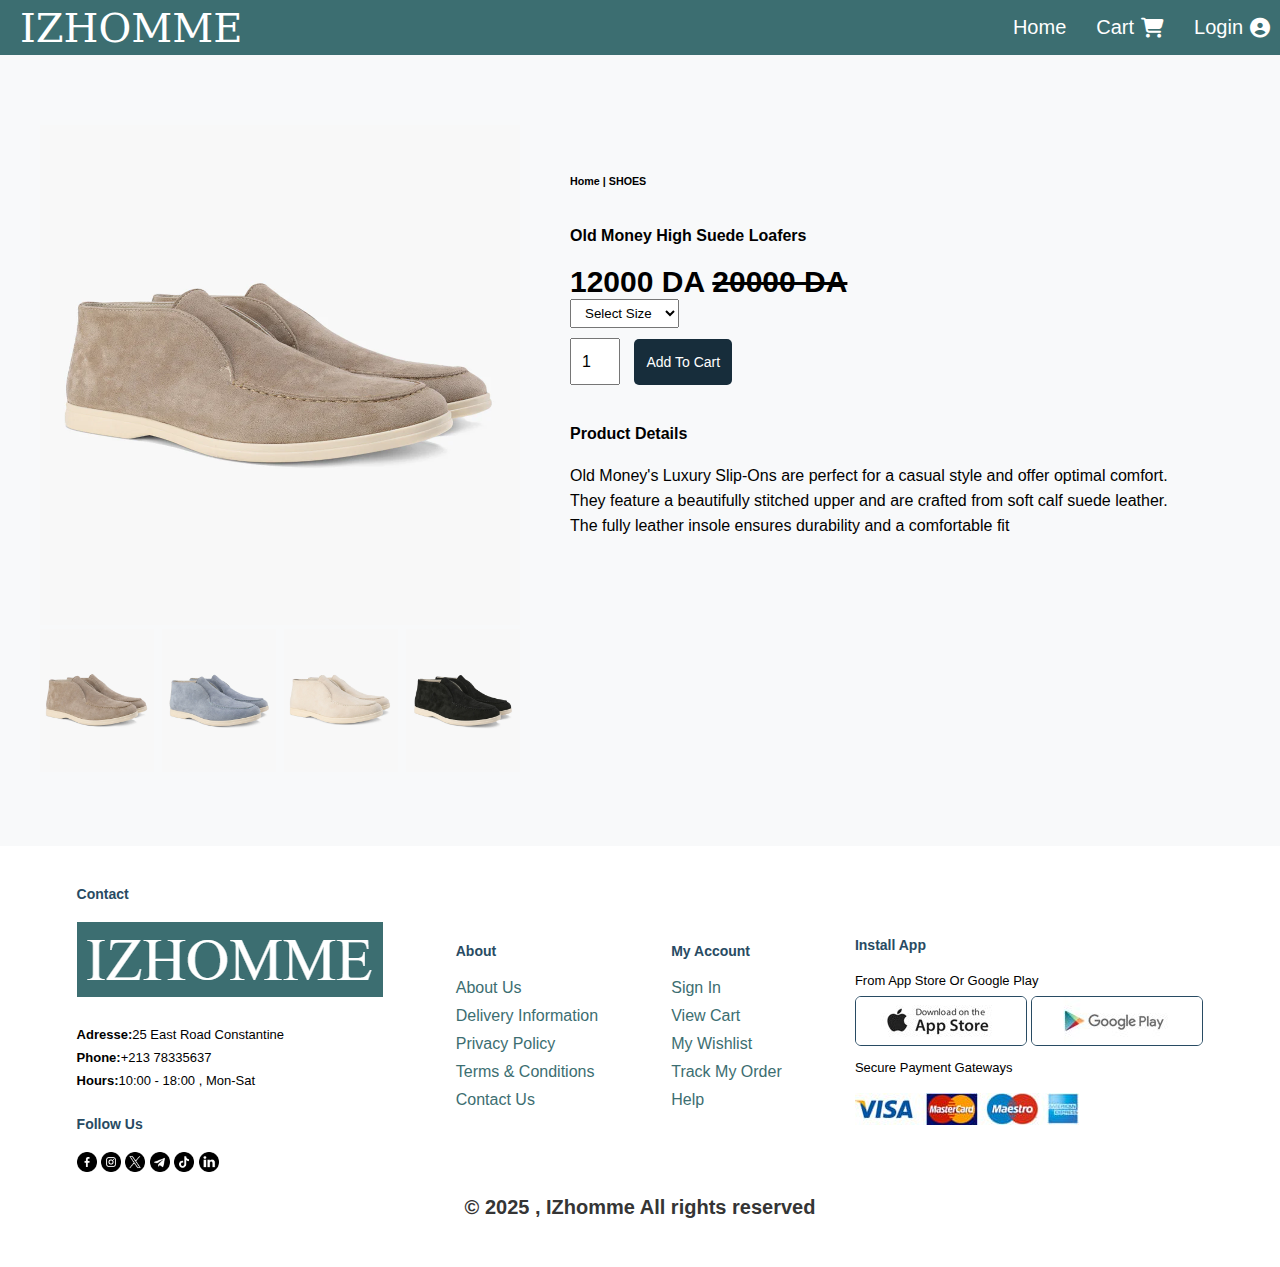
<file: product/product 4.html>
<!DOCTYPE html>
<html lang="en">
<head>
    <meta charset="UTF-8">
    <meta name="viewport" content="width=device-width, initial-scale=1.0">
    <meta name="description" content="Clothing Store ">
    <title>Izhomes | Store</title>
    <link rel="stylesheet" href="../css/style.css">





    <!-- font awsome -->
    <link rel="stylesheet" href="https://cdnjs.cloudflare.com/ajax/libs/font-awesome/6.5.2/css/all.min.css">

     <!--font family   -->
     <link rel="preconnect" href="https://fonts.googleapis.com">
<link rel="preconnect" href="https://fonts.gstatic.com" crossorigin>
<link href="https://fonts.googleapis.com/css2?family=EB+Garamond:ital,wght@0,400..800;1,400..800&family=Fahkwang:ital,wght@0,200;0,300;0,400;0,500;0,600;0,700;1,200;1,300;1,400;1,500;1,600;1,700&family=Fira+Code:wght@300..700&family=Karla:ital,wght@0,200..800;1,200..800&family=Plus+Jakarta+Sans:ital,wght@0,200..800;1,200..800&family=Poppins:wght@200;400;500;600;700;800&family=Work+Sans:ital,wght@0,100..900;1,100..900&display=swap" rel="stylesheet">

     <!-- Helvitica  font  -->
     <link href="https://fonts.cdnfonts.com/css/helvetica-neue-5" rel="stylesheet">


     <!-- optima  font -->
     <link href="https://fonts.cdnfonts.com/css/optima" rel="stylesheet">
     <style>
        @import url('https://fonts.cdnfonts.com/css/optima');

        @import url('https://fonts.cdnfonts.com/css/baskerville');

        @import url('https://fonts.cdnfonts.com/css/helvetica-neue-5');




        </style>

        <!-- Baskerville  -->
    <link href="https://fonts.cdnfonts.com/css/baskerville" rel="stylesheet">
    <link rel="stylesheet" href="../css/style.css"> <!-- Link to CSS -->
    <script defer src="../js/script.js"></script> <!-- Link to JavaScript -->
</head>



    <body>
        <div class="cont-pro">

            <nav class="header_product">
                <div class="logo"><a href="../index.html">IZHOMME</a></div>
                <div class="menu-icon" onclick="dispadd()" id="menico"><i class="fa-solid fa-list"></i></div>
                <ul class="menu" onclick="disprv()" id="listhead">
                    <li id="exitmenu"><i class="fa-solid fa-xmark"></i></li>
                    <a href="../index.html" class="home">
                        <li class="menu-item">Home</li>
                    </a>
                    <!-- <a href="checkout.html"> <li class="menu-item" > Payement</li></a> -->
                    <li class="menu-item"><a href="../cart.html">Cart<i class="fa-solid fa-cart-shopping"></i></a></li>
                    <li class="menu-item login-icon"><a href="#">Login<i class="fa-solid fa-circle-user"></i></a></li>
                </ul>
            </nav>
            <section id="prodetails">
                <div class="single-pro-image"> 
                    <img src="../products-pics/Old Money High Suede Loafers(2).webp" alt="big image" width="100%" id="mainimage">
                    <div class="small-images-grp">
                        <div class="small-img-col">
                            <img src="../products-pics/Old Money High Suede Loafers(2).webp" alt="" width="100%" class="smallimage">
                        </div>
                        <div class="small-img-col">
                            <img src="../products-pics/Old Money High Suede Loafers(3).webp" alt="" width="100%" class="smallimage">
                        </div>
                        <div class="small-img-col">
                            <img src="../products-pics/Old Money High Suede Loafers(4).webp" alt="" width="100%" class="smallimage">
                        </div>
                        <div class="small-img-col">
                            <img src="../products-pics/Old Money High Suede Loafers.webp" alt="" width="100%" class="smallimage">
                        </div>

                    </div>
                </div>
                <div class="single-pro-details">
                    <h6>Home | SHOES</h6>
                    <h4> Old Money High Suede Loafers
                    </h4>
                    <h2>12000 DA <del>20000 DA</del> </h2>
                    <select > 
                        <option>Select Size</option>
                        <option>40</option>
                        <option>41</option>
                        <option>42</option>
                        <option>43</option>
                    </select>
                    <input type="number" value="1">
                    <button id="atc" class="" data-id="prd4" 
                    data-name="Old Money High Suede Loafers" 
                    data-image="products-pics/Old Money High Suede Loafers(2).webp">Add To Cart</button>
                    <h4>Product Details</h4>
                    <span>Old Money's Luxury Slip-Ons are perfect for a casual style and offer optimal comfort. They feature a beautifully stitched upper and are crafted from soft calf suede leather. The fully leather insole ensures durability and a comfortable fit


                    </span>
                </div>
            </section>

            <footer>

                <div class="colo">

                <h3>Contact</h3>
                <img class="foot-logo" src="../images/logo.png" alt="logo">
                <p> <strong>Adresse:</strong>25 East Road Constantine </p>
                <p> <strong>Phone:</strong>+213 78335637   </p>
                <p> <strong>Hours:</strong>10:00 - 18:00 , Mon-Sat </p>

                <div class="follow">
                    <h3>Follow Us</h3>                                                 
                    <div class="icon-kh">                                                                      <!--social media pics -->
                        <a href=""> <img src="../images/facebook.jpg" alt="" height="20px" width="20px"></a>     <!-- facebook , instagrameyou'll find them by there name you can put them as you want (no need to order like i did)-->
                        <a href=""> <img src="../images/instagram.jpg" alt="" height="20px" width="20px"></a>    
                        <a href=""> <img src="../images/x twitter.jpg" alt="" height="20px" width="20px"></a>       
                        <a href=""> <img src="../images/telegram.jpg" alt="" height="20px" width="20px"></a>
                        <a href=""> <img src="../images/tiktok.jpg" alt="" height="20px" width="20px"></a>
                        <a href=""> <img src="../images/linked in.jpg" alt="" height="20px" width="20px"></a>
                    </div>
                    </div>
                </div>

                <div class="colo">
                    <h3>About</h3>
                    <a href="">About Us</a>
                    <a href="">Delivery Information</a>
                    <a href="">Privacy Policy</a>
                    <a href="">Terms & Conditions</a>
                    <a href="">Contact Us</a>
                </div>
                <div class="colo">
                    <h3>My Account</h3>
                    <a href="">Sign In</a>
                    <a href="">View Cart</a>
                    <a href="">My Wishlist</a>
                    <a href="">Track My Order</a>
                    <a href="">Help</a>
                </div>
                <div class="colo">
                    <h3>Install App</h3>
                    <p>From App Store Or Google Play</p>
                    <div class="row">
                        <img src="../images/appstore.jpg" alt=""> <!--this is the app store picture-->
                        <img src="../images/gogle play.jpg" alt="">  <!--this is the google play picture-->
                    </div>
                    <p>Secure Payment Gateways</p>
                    <img class="pay" src="../images/visa and master caed.jpg" alt="">   <!--this the way you pay =>visacrad....-->               
                </div>

                <div class="copywright" >
                    <p> &copy; 2025 , IZhomme  All rights reserved </p>
                </div>

            </footer>

            <script>
                var mainimage = document.getElementById("mainimage");
                var smallimage =document.getElementsByClassName("smallimage");

                smallimage[0].onclick = function () {
                    mainimage.src= smallimage[0].src
                }
                smallimage[1].onclick = function () {
                    mainimage.src= smallimage[1].src
                }
                smallimage[2].onclick = function () {
                    mainimage.src= smallimage[2].src
                }
                smallimage[3].onclick = function () {
                    mainimage.src= smallimage[3].src
                }
            </script>

        </div>


    </body>
    </html>
</file>
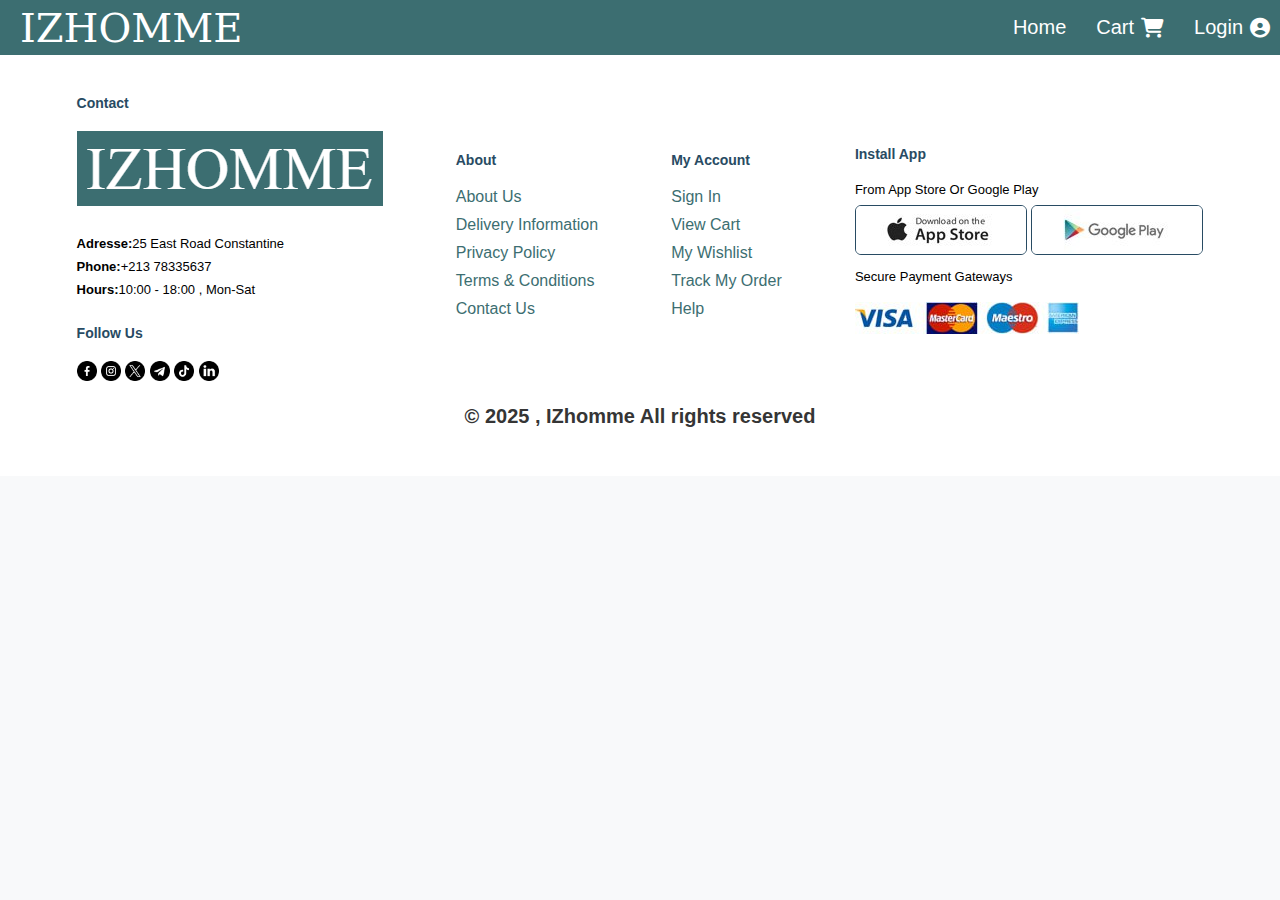
<file: product/product 5.html>
<!DOCTYPE html>
<html lang="en">

<head>
    <meta charset="UTF-8">
    <meta name="viewport" content="width=device-width, initial-scale=1.0">
    <meta name="description" content="Clothing Store ">
    <title>Izhomes | Store</title>




    <!-- font awsome -->
    <link rel="stylesheet" href="https://cdnjs.cloudflare.com/ajax/libs/font-awesome/6.5.2/css/all.min.css">

    <!--font family   -->
    <link rel="preconnect" href="https://fonts.googleapis.com">
    <link rel="preconnect" href="https://fonts.gstatic.com" crossorigin>
    <link
        href="https://fonts.googleapis.com/css2?family=EB+Garamond:ital,wght@0,400..800;1,400..800&family=Fahkwang:ital,wght@0,200;0,300;0,400;0,500;0,600;0,700;1,200;1,300;1,400;1,500;1,600;1,700&family=Fira+Code:wght@300..700&family=Karla:ital,wght@0,200..800;1,200..800&family=Plus+Jakarta+Sans:ital,wght@0,200..800;1,200..800&family=Poppins:wght@200;400;500;600;700;800&family=Work+Sans:ital,wght@0,100..900;1,100..900&display=swap"
        rel="stylesheet">

    <!-- Helvitica  font  -->
    <link href="https://fonts.cdnfonts.com/css/helvetica-neue-5" rel="stylesheet">


    <!-- optima  font -->
    <link href="https://fonts.cdnfonts.com/css/optima" rel="stylesheet">
    <style>
        @import url('https://fonts.cdnfonts.com/css/optima');

        @import url('https://fonts.cdnfonts.com/css/baskerville');

        @import url('https://fonts.cdnfonts.com/css/helvetica-neue-5');
    </style>

    <!-- Baskerville  -->
    <link href="https://fonts.cdnfonts.com/css/baskerville" rel="stylesheet">


    <link rel="stylesheet" href="../css/style.css"> <!-- Link to CSS -->
    <script defer src="../js/script.js"></script> <!-- Link to JavaScript -->
</head>



<body>
    <div class="cont-pro">

        <nav class="header_product">
            <div class="logo"><a href="../index.html">IZHOMME</a></div>
                <div class="menu-icon" onclick="dispadd()" id="menico"><i class="fa-solid fa-list"></i></div>
                <ul class="menu"  onclick="disprv()" id="listhead">
                    <li id="exitmenu"><i class="fa-solid fa-xmark"></i></li>
                    <a href="../index.html" class="home"> <li class="menu-item" >Home</li></a>
                    <!-- <a href="checkout.html"> <li class="menu-item" > Payement</li></a> -->
                    <li  class="menu-item"><a href="">Cart<i class="fa-solid fa-cart-shopping"></i></a></li>
                    <li class="menu-item login-icon"><a href="#">Login<i class="fa-solid fa-circle-user"></i></a></li>
                </ul>
        </nav>
        



        
        <footer>

            <div class="colo">

            <h3>Contact</h3>
            <img class="foot-logo" src="../images/logo.png" alt="logo">
            <p> <strong>Adresse:</strong>25 East Road Constantine </p>
            <p> <strong>Phone:</strong>+213 78335637   </p>
            <p> <strong>Hours:</strong>10:00 - 18:00 , Mon-Sat </p>

            <div class="follow">
                <h3>Follow Us</h3>                                                 
                <div class="icon-kh">                                                                      <!--social media pics -->
                    <a href=""> <img src="../images/facebook.jpg" alt="" height="20px" width="20px"></a>     <!-- facebook , instagrameyou'll find them by there name you can put them as you want (no need to order like i did)-->
                    <a href=""> <img src="../images/instagram.jpg" alt="" height="20px" width="20px"></a>    
                    <a href=""> <img src="../images/x twitter.jpg" alt="" height="20px" width="20px"></a>       
                    <a href=""> <img src="../images/telegram.jpg" alt="" height="20px" width="20px"></a>
                    <a href=""> <img src="../images/tiktok.jpg" alt="" height="20px" width="20px"></a>
                    <a href=""> <img src="../images/linked in.jpg" alt="" height="20px" width="20px"></a>
                </div>
                </div>
            </div>

            <div class="colo">
                <h3>About</h3>
                <a href="">About Us</a>
                <a href="">Delivery Information</a>
                <a href="">Privacy Policy</a>
                <a href="">Terms & Conditions</a>
                <a href="">Contact Us</a>
            </div>
            <div class="colo">
                <h3>My Account</h3>
                <a href="">Sign In</a>
                <a href="">View Cart</a>
                <a href="">My Wishlist</a>
                <a href="">Track My Order</a>
                <a href="">Help</a>
            </div>
            <div class="colo">
                <h3>Install App</h3>
                <p>From App Store Or Google Play</p>
                <div class="row">
                    <img src="../images/appstore.jpg" alt=""> <!--this is the app store picture-->
                    <img src="../images/gogle play.jpg" alt="">  <!--this is the google play picture-->
                </div>
                <p>Secure Payment Gateways</p>
                <img class="pay" src="../images/visa and master caed.jpg" alt="">   <!--this the way you pay =>visacrad....-->               
            </div>

            <div class="copywright" >
                <p> &copy; 2025 , IZhomme  All rights reserved </p>
            </div>

        </footer>


        <script>
            var mainimage = document.getElementById("mainimage");
            var smallimage = document.getElementsByClassName("smallimage");

            smallimage[0].onclick = function () {
                mainimage.src = smallimage[0].src
            }
            smallimage[1].onclick = function () {
                mainimage.src = smallimage[1].src
            }
            smallimage[2].onclick = function () {
                mainimage.src = smallimage[2].src
            }
            smallimage[3].onclick = function () {
                mainimage.src = smallimage[3].src
            }
        </script>
    </div>


</body>

</html>
</file>
<file: css/style.css>
/* General Reset */
* {
    margin: 0;
    padding: 0;
    box-sizing: border-box;
    
}

/* Basic Page Styling */
body {
    background-color: #f8f9fa;
    
}


:root {
    /* colors  */
    --cold_black:#353535;
    --green_to_blue:#3c6e71;
    --white:#ffffff;
    --grey_cold:#d9d9d9;
    --dark_blue:#284b63;


    /* fonts  */

    --font_primary:'Helvetica',sans-serif ;
    --font_secondary:'optima',serif;
    --font_third :'Baskerville',sans-serif;

    /* font weight  */
--weight-bold: 700;
--weight-semiBold: 600;
--weight-regular: 400;


/* letter spacing  */
--traking-n-025: -0.25px;
--traking-p-05: 0.5px;


/* border radius */
--radius-small: 8px;
--radius-medium: 12px;
--radius-large: 16px;
--radius-extra-large: 32px;
--radius-full: 1000px;
--radius-circle: 50%;

/* box shadow  */
--shadow-1: 0px 2px 4px 0px #00000033;
--shadow-2: 0px 5px 10px 0px #0000000D;
--shadow-3: 0px 5px 10px 0px #00000033;
--shadow-4: 0px 10px 20px 0px #0000001A;


}




/* HEADER */



body .header {
    display: flex;
    justify-content: space-between;
    height: 55px;
    width: 100%;
    background-color: var(--green_to_blue);
    animation: colorchange 12s; 
   animation-iteration-count: infinite;
    position: relative;
    
}
@keyframes colorchange {
    33%{background-color: #3c6e71;}
    66%{background-color: #284b63;}
    0%,100%{background-color:var(--cold_black);}
}

/* the logo of the website  */

body .header .logo {
    font-family:'Helvitica','serif';
    font-size: 40px;
    padding: 10px 20px;
    display: flex;
    align-items: center;
    

}
body .header .logo a {
    text-decoration: none;
    color: white;
}
body .header ul {
    display: flex;
    gap: 10px;
    align-items: center;
    justify-content: center;
    height: 100%;
}
body .header ul li {
    list-style: none;
    font-family: var(--font_primary);
    font-size: 20px;
    padding: 10px;
    color: white;
    cursor: pointer;
    height: 100%;
    display: flex;
    align-items: center;

}

body .header ul a {
    text-decoration: none;
    color: white;
    text-decoration: none;
    transition: background-color 500ms ease;
    height: 100%;
    display: flex;
    align-items: center;

}
body .header ul a li:hover {
background-color:#172d3b;
}
#exitmenu {
    display: none;
}


/* the login icon of the user  */
body .header .login-icon a{
    font-size: 20px;
    color: white;

}
body .header .fa-circle-user {
    margin-left: 7px;
}
body .header  .fa-cart-shopping {
    margin-left: 7px;
}


/* the icone menu in the phone  */
body .header .menu-icon {
    display: none;

}


/* header_product */
body .header_product {
    display: flex;
    justify-content: space-between;
    height: 55px;
    width: 100%;
    background-color: var(--green_to_blue);
    
}


/* the logo of the website  */

body .header_product .logo {
    font-family:'Helvitica','serif';
    font-size: 40px;
    padding: 10px 20px;
    display: flex;
    align-items: center;
    

}
body .header_product .logo a {
    text-decoration: none;
    color: white;
}
body .header_product ul {
    display: flex;
    gap: 10px;
    align-items: center;
    justify-content: center;
    height: 100%;
}
body .header_product ul li {
    list-style: none;
    font-family: var(--font_primary);
    font-size: 20px;
    padding: 10px;
    color: white;
    cursor: pointer;
    height: 100%;
    display: flex;
    align-items: center;

}

body .header_product ul a {
    text-decoration: none;
    color: white;
    text-decoration: none;
    transition: background-color 500ms ease;
    height: 100%;
    display: flex;
    align-items: center;

}
body .header_productr ul a li:hover {
background-color:#172d3b;
}
#exitmenu {
    display: none;
}


/* the login icon of the user  */
body .header_product .login-icon a{
    font-size: 20px;
    color: white;

}
body .header_product .fa-circle-user {
    margin-left: 7px;
}
body .header_product  .fa-cart-shopping {
    margin-left: 7px;
}


/* the icone menu in the phone  */
body .header_product .menu-icon {
    display: none;

}














/* responsive header  */

@media (max-width:700px) {
    
body .header {
    background-color: transparent;
    z-index: 5;
    animation: none;
    
}

body .header ul {

    position: fixed;
    top: 0;
    right: -250px; /* Start off-screen */
    width: 250px;
    height: 100vh;
    background: #222;
    list-style: none;
    display: flex;
    flex-direction: column;
    transition: right 0.5s ease-in-out;
    justify-content: space-around;
    z-index: 10;
}
body .header ul li,body .header ul a {
  width:100%;
  height: 100px;
  justify-content: center;
  align-items: center;
  padding-block: 0;
  padding-inline: 5px;
  
}
body .header ul li:active,body .header ul a:active{
    background-color: #353535;
}
.menu.show{
    right: 0px;
}

/* menu responsive button  */

body .header .menu-icon {
    
    display:flex;
    font-size: 30px;
    align-items: center;
    padding: 10px;
    color: white;
    cursor: pointer;
    
}


/* exit section  */

#exitmenu {
    display: block;
    color: white;
    font-size: 30px;
    padding: 5px;
    position: relative;
    top: 0;
    left: 0;
    align-items: center;
    display: flex;
    
}

/* home hover */

body .header .home li:hover {
    background-color: transparent;
}



}

/* header_product responsive*/
@media (max-width:700px) {
    
    body .header_product {
        z-index: 5;
        animation: none;
        
    }
    
    body .header_product ul {
    
        position: fixed;
        top: 0;
        right: -250px; /* Start off-screen */
        width: 250px;
        height: 100vh;
        background: #222;
        list-style: none;
        display: flex;
        flex-direction: column;
        transition: right 0.5s ease-in-out;
        justify-content: space-around;
        z-index: 10;
    }
    body .header_product ul li,body .header_product ul a {
      width:100%;
      height: 100px;
      justify-content: center;
      align-items: center;
      padding-block: 0;
      padding-inline: 5px;
      
    }
    body .header_product ul li:active,body .header_product ul a:active{
        background-color: #353535;
    }
    .header_product .menu.show{
        right: 0px;
    }
    
    /* menu responsive button  */
    
    body .header_product .menu-icon {
        
        display:flex;
        font-size: 30px;
        align-items: center;
        padding: 10px;
        color: white;
        cursor: pointer;
        
    }
    
    
    /* exit section  */
    
    #exitmenu {
        display: block;
        color: white;
        font-size: 30px;
        padding: 5px;
        position: relative;
        top: 0;
        left: 0;
        align-items: center;
        display: flex;
        
    }
    
    /* home hover */
    
    body .header_product .home li:hover {
        background-color: transparent;
    }
    
    
    
    }






/* HERO */



body, h1, p {
    margin: 0;
    padding: 0;
    font-family: Arial, sans-serif;
}

/* Hero Section */
.hero {
    height: calc(100vh - 55px);
    background: url(../images/picture\ 1.png) no-repeat center center/cover;
    display: flex;
    justify-content: center;
    align-items: start;
    color: black;
    position: relative;
    flex-direction: column;
    gap: minmax(30px , 60px);
    animation: slide 12s; 
    animation-iteration-count: infinite;
    
}

/* Dark overlay effect */


/* Hero Content */
.hero  .hero-content {
    position: relative;
    max-width: 50%;
    margin-left: 10%;


    
}

/* Hero Text */
.hero h1 {
    font-size: 3rem;
    margin-bottom: 10px;
    font-weight: bold;
    color: white;
    font-family: var(--font_secondary);
    

}

.hero p {
    font-size: 1.2rem;
    margin-bottom: 20px;
    font-family: var(--font_third);
    color: white;
    letter-spacing:1.4;
    
}


.btn {
    display: inline-block;
    background: var(--white);
    color: var(--cold_black);
    padding: 12px 24px;
    font-size: 1.2rem;
    text-decoration: none;
    border-radius: 5px;
    transition: background-color 0.3s ease-in-out;
    font-family: var(--font_third);
}

.btn:hover {
    background-color: rgb(205, 190, 190);
    border-color:var(--green_to_blue) ;
    border: 1px solid;
    color: var(--green_to_blue);
}



@keyframes slide {
    33%{background:url(../images/picture\ 1.png) no-repeat center center/cover ;
    }
    66%{background:url(../images/picture\ 2.png) no-repeat center center/cover ;}
    0%,100%{background:url(../images/picture\ 3.png) no-repeat center center/cover ;}
}
@keyframes slidephone {
    33%{background:url(../images/picture\ 1.png) no-repeat 70% center/cover ;
    }
    66%{background:url(../images/picture\ 2.png) no-repeat 70% center/cover ;}
    0%,100%{background:url(../images/picture\ 3.png) no-repeat 70% center/cover ;}
}



/* responsive Hero  */
@media (max-width:700px) {
    .hero {
        animation: slidephone 12s infinite;
        position: absolute;
        top: 0;
        height: 100vh;
        width: 100%;
        z-index: 2;
    }
    
    .hero h1 {
        font-size: 2rem;
    }

}


/* products  */
/* zino work  */

body .container-of-products {
    text-align: center;
    width: 80%;
}

.sect_aside {
    text-align: center;
    width: 100%;
    padding-block: 100px;
}

.textprod {
    width: 80%;
    margin: auto;
    text-align: center;
    padding: 20px;
}

.textprod h2 {
    font-family: 'Fahkwang', serif;
    font-size: 30px;
    font-weight: 600;
    text-transform: uppercase;

}

.textprod p {
    font-family: "Fahkwang", serif;

}
.container-of-products{
    width: 100%;
    display: flex;
    align-items: center;
    justify-content: center;
    
}

/* products style */
.container-of-products .all-products {
    padding-top: 90px;
    width: 100%;
    right: 0;
    display: grid;
    grid-template-columns: repeat(auto-fill, minmax(200px, 1fr));
    justify-content: center;
    align-items: center;
    gap: 20px;
    margin: auto;
    padding-block: 20px;
}

.container-of-products .product-one-by-one {
    text-align: center;
    cursor: pointer;
    box-shadow: 20px 20px 30px rgba(0, 0, 0, 0.02);
    transition: 0.2s ease;

}

/* box shadow hover */
.product-one-by-one:hover {
    box-shadow: 20px 20px 30px rgba(0, 0, 0, 0.06);

}

.product-one-by-one:hover {
    transform: scale(1.02);
}


.add-to-cart {
    font-family: "Fahkwang", serif;
    text-transform: uppercase;
    padding: 10px;
    width: 53px;
    padding: 11px 14px 11px;
    background-color: black;
    border-radius: 4px;
    border: 1px #284b63 solid;
    color: white;
    cursor: pointer;
    position: relative;
    text-align: center;
    left: 1px;
}
.add-to-cart.clicked {
    background-color: white;
    color: black;
}


/* اضافة الهوفر ل add to cart */
.add-to-cart:hover {
    background-color: white;
    border-radius: 1px;
    border: 1px #000000 solid;
    color: #000000;

}



/* styling the title of pics and price */

.link-products {
    padding-top: 7px;
    font-family: "Fahkwang", serif;
    text-decoration: none;
    font-weight: 500;
    color: #000000;
}

.p-of-price {
    padding-top: 7px;
    font-family: "Fahkwang", serif;
    font-size: 15px;
    font-weight: 400;
}

.p-of-price del {
    font-size: small;
}

.p-of-price span {
    color: black;

}


/* اضافة هوفر تغيير الصور في صورة المنتوج */
.main-img {

    cursor: pointer;
    border-radius: 20px;
    width: 100%;
    height: 300px;
    transition: 0.2s ease;
    margin: auto;

}
.in-pic{
    position: relative;
}
.near-img {
    position: absolute;
    left: 0;
    top: 0;
    cursor: pointer;
    border-radius: 20px;
    width: 100%;
    height: 300px;
    transition: 0.2s ease;
    margin: auto;
    opacity: 0;
 
    transition: opacity 0.4 ease-out;
}
.near-img:hover{
    opacity: 1;
  

}

.size-opt {
    background-color: white;
    color: #000000;
    margin-top: 10px;
}

.size-opt:hover {
    background-color: #000000;
    color: white;
}

.optl-class {
    background-color: white;
}

.opt-class:hover {
    background-color: white;
    color: #000000;

}


body aside {
    text-align: center;
    position: relative;
    width: 20%;
    display: flex;
    flex-direction: column;
   
}

body aside .category {
    width: 195px;
    max-height: 70px;
    padding: 10px;
    position: relative;
    bottom: -80px;
    margin-inline: auto;
    text-align: center;
}

body aside .price {
    text-align: center;
    width: 195px;
    max-height: 70px;
    padding: 10px;
    position: relative;
    bottom: -80px;
    margin-inline: auto;
}
body aside .price option {
    font-size: 16px;
}

body aside .title-category,
body aside .title-price {

    max-height: 20px;
    padding: 20px;
    position: relative;
    bottom: -80px;
    font-family: "Fahkwang", serif;
    font-size: 15px;
    margin-inline: auto;
    margin-bottom: 20px;

}

.sect_aside {
    display: flex;
}


@media (max-width:768px){


    .sect_aside {
        display: flex;
        flex-direction: column;
    }
    body aside {
        text-align: center;
        position: relative;
        width: 100%;
        display: flex;
        flex-direction: column;
        
        align-items: center;
        justify-content: center;
        margin: auto;
    }
     body aside .category {
        width: 100% ;
        padding: 10px;
       
    } 
    body aside .price {
        width:100%;
    }
    .textprod {
        width: 100%;
    }
    body .container-of-products {
        width: 100%;
    }
    body aside .title-category,
body aside .title-price{
    margin-bottom: 10px;
}
.sect_aside {
    padding-bottom: 20px;
    padding-top: 20px;
}
.container-of-products .all-products {
    padding-top: 60px;
}

}









  /* SIGN UP WITH EMAIL SECTION   */
  .newsletter {
    display:flex;
    justify-content: space-between;
    flex-wrap: wrap;
    align-items: center;
    background-color: var(--cold_black);
    padding: 40px 80px;
}
.newsletter h4 {
    font-size: 22px;
    font-weight: 700;
    color: #ffff;
    margin-bottom: 10px;
    font-family: var(--font_primary);
}
.newsletter p {
    font-size: 14px;
    font-weight: 600;
    color: var(--white);
    font-family: var(--font_secondary);
    margin-top: 15px;
    margin-bottom: 15px;

}
.newsletter .newstext p span {
    color: var(--green_to_blue) ;
}
.newsletter input {
    height: 3.125rem;
    padding:  15px;
    font-size: 14px;
    width: 100%;
    border: 1px solid transparent;
    border-radius: 5px;
    border-top-right-radius: 0;
    border-bottom-right-radius: 0;
    outline: none;
}
.form-kh {
    display: flex;
    width: 55%;
}
.newsletter button {
    background-color: var(--green_to_blue);
    color: #f8f9fa;
    height: 3.125rem;
    padding:  15px;
    border: 1px solid transparent;
    border-radius: 5px;
    border-top-left-radius: 0;
    border-bottom-left-radius: 0;
    font-family: var(--font_primary);
    width: 40%;
    cursor: pointer;
    
    

}
.newsletter button:hover {
    color:var(--green_to_blue);
    background-color: var(--white);
}




@media (max-width:700px) {
    .newsletter {
        padding-top: 100vh;
        position: relative;
        z-index: 1;
        width: 100%;
        padding-inline: 20px;
    }
    .form-kh {
        z-index: 2;
    }


    .newsletter button {
        min-width: 40%;
    }
    .newsletter input {
        min-width: 100%;
    }
    .form-kh  {
        width: 80%;
        justify-content: center;
        align-items: center;
        margin: auto;
        margin-block: 10px;
    }
    .newstext {
        display: flex;
        flex-direction: column;
        gap: 15px;
        align-items: center;
        justify-content: center;
        width: 90%;
        margin: auto;
    }
    .newsletter p {
       text-align: center;
    }
}




/* footer styling  */






footer {
    display: flex;
    flex-wrap: wrap;
    justify-content: space-around;
    align-items: center;
    padding: 40px 40px;
    height: auto;
    background-color:var(--white);


}
 footer .colo {
    display: flex;
    flex-direction: column;
    align-items: flex-start;
    margin-bottom: 20px ;
    font-family: var(--font_primary);
    justify-content: center;
}
footer .foot-logo {
    margin-bottom: 30px;

}
footer h3 {
    font-family: var(--font_primary);
    font-size: 14px;
    padding-bottom: 20px;
    font-family: var(--font_primary);
}
footer p {
    font-size: 13px;
    margin: 0 0 8px 0 ;
    font-family: var(--font_third);
}
footer a {
    font-size: 13 px;
    text-decoration: none;
    color: var(--green_to_blue);
    margin-bottom: 10px;
    font-family: var(--font_third);
} 
.colo a:hover {
    color: var(--white);
    background-color: var(--dark_blue);
}
footer .follow {
    margin-top: 20px;
}
footer .icon-kh {
    color: #ffbd27;
    padding-right: 4px;
    cursor: pointer;
}
footer .row img {
    border: 1px solid var(--dark_blue);
    border-radius: 6px;
    margin-bottom: 10px;
}
.pay {
    margin-top: 10px ;
}
footer h3 {
    color: var(--dark_blue);
}
.copywright p {
    font-size: 20px;
    font-weight: bold;
    color: #353535;
    font-family: var(--font_third);
    text-align: center;
}





/* product detail  */
/* khalil was here */





/* single product  */
#prodetails {
    margin: 70px 40px;
    display: flex;
}
#prodetails .single-pro-image {
    width: 40%;
    margin-right: 50px;
}
.small-images-grp {
    display: flex;
    justify-content: space-between;
    gap: 8px;
    cursor: pointer;
}
#prodetails .single-pro-details {
    width: 50%;
    padding-top: 50px ;
}
#prodetails .single-pro-details h4 {
    margin: 40px 0 20px 0 ;
}
#prodetails .single-pro-details h2 {
    font-size: 30px;
}
#prodetails .single-pro-details select{
    display: block;
    padding: 5px 10px;
    margin-bottom: 10px;
    cursor: pointer;
}
#prodetails .single-pro-details input {
    width: 50px;
    height: 47px;
    padding-left: 10px;
    font-size: 16px;
    margin-right:10px;
}
#prodetails button {
    padding: 13px 10px;
    border: solid 2px transparent;
    border-radius: 5px;
    background-color: #172d3b;
    color: white;
    font-family: var(--font_primary);
    font-size: 14px;
    cursor: pointer;
}


/* add to cart in product page  */

#prodetails .added-to-cart {
    background-color: white;
    color: var(--green_to_blue);
    font-weight: bold;
    border: 1px solid var(--green_to_blue);
    font-family: var(--font_primary);
}
#prodetails button:hover {
    border: solid 2px var(--cold_black);
    color: var(--cold_black);
    background-color: var(--white);
}
#prodetails .single-pro-details span {
    line-height: 25px;
}
#mainimage {
    height: 500px;
}


/* The Checkout Page */
.product-countainer {
    width: 100%;
    height: 100%;
    background-color: white;
}
.container-kh {
    display: flex;
    justify-content: center;
    align-items: center;
    min-height: 100vh;
    background-color: var(--dark_blue);

}
.container-kh form {
    width: 700px;
    padding: 40px;
    background-color: #f8f9fa;
    border-radius: 5px;
}
.container-kh form .row {
    display: flex;
    gap: 15px;
}
.container-kh form .row .coloumn-kh {
    flex: 1 1 200px;
}
.container-kh form .row .coloumn-kh .Title {
     font-size: 20px;
     color: #222;
     text-transform: uppercase ;
     margin-bottom: 10px;
}
.container-kh form .row .coloumn-kh .input-box-kh {
    margin: 15px 0;
}
.input-box-kh input {
    width: 100% ;
    padding: 10px 15px;
    border: 1px solid #ccc;
    border-radius: 6px;
    font-size: 15px;
}
.input-box-kh span {
    display: block;
    margin-bottom: 10px; 
    font-family: var(--font_third);
}
.coloumn-kh .flex {
    display: flex;
    gap: 15px;
}
.container-kh .btn {
    width: 100%;
    background-color: #172d3b;
    color: #d9d9d9;
    padding: 10px 20px;
}
.container-kh .btn:hover {
    background-color: rgb(205, 190, 190);
    border-color:var(--green_to_blue) ;
    border: 1px solid;
    color: var(--green_to_blue);
}


/* product page responsive */

@media (max-width:700px){
  
    #prodetails {
        flex-direction: column;
        align-items: center;
        justify-content: center;
        z-index: 2;
        position: relative;
    }
    #prodetails .single-pro-image {
        width: 100%;
        margin: auto;
        
    }
    .small-images-grp {
        display: flex;
        justify-content: space-between;
        gap: 4px;
        cursor: pointer;
    }
    #prodetails .single-pro-details {
        width: 100%;
        padding-top: 50px ;
        text-align: center;
        display: flex;
        flex-direction: column;
        justify-content: center;
        align-items: center;
    }
    #prodetails .single-pro-details h4 {
        margin: 20px ;
    }
    #prodetails .single-pro-details h2 {
        font-size: 30px;
    }
    #prodetails .single-pro-details select{
        display: block;
        padding: 5px 10px;
        margin-bottom: 10px;
        cursor: pointer;
        width: 100%;
    }
    #prodetails .single-pro-details input {
        width: 50px;
        height: 47px;
        padding-left: 10px;
        font-size: 16px;
        margin-right:10px;
        margin-block: 10px;
    }
    #prodetails button {
        padding: 13px 10px;
        border: solid 2px transparent;
        border-radius: 5px;
        background-color: #172d3b;
        color: white;
        font-family: var(--font_third);
        font-size: 14px;
        cursor: pointer;
        width: 100%;
    }
    #prodetails button:hover {
        border: solid 2px var(--cold_black);
        color: var(--cold_black);
        background-color: var(--white);
    }
    #prodetails .single-pro-details span {
        line-height: 25px;
        width: 100%;
    }
    #mainimage {
        height: 500px;
    }
    
    
    
}




/* cart page design  */


.cart_container {
    width: 100%;
    height: 100vh;
    margin-top: 20px;
    font-family: var(--font_primary);
}
.cart_container .cart_page {
    height: 100%;
    width: 90%;
    margin: auto;
    font-family: var(--font_secondary);
    
    
}
.cart_container .cart_page .title_option {
    display: flex;
    justify-content: space-around;
    align-items: center;
    padding: 30px 20px;
    background-color: var(--cold_black);
    color: white;
}
.cart_container .cart_page .title_option h2 {
    width: calc(100% /3);
    text-align: center;
}
.cart_container .cart_page .products_price {
    
    max-height: 80vh;
    overflow: scroll;
}
.cart_container .cart_page .title_option_second {
    display: none;
    justify-content: space-around;
    align-items: center;
    padding: 30px 20px;
    background-color: var(--green_to_blue);
    text-align: center;
    color: white;
    
}
.cart_container .cart_page .title_option_second.visible  {
display: flex;
}
.cart_container .cart_page .title_option_second .product_info {
    display: flex;
    gap: 20px;
    align-items: center;
    justify-content: center;
    width: calc(100 / 3);
    text-align: center;
    
}
.cart_container .cart_page .title_option_second .product_info .text_prod{
    display: flex;
    flex-direction: column;
    gap: 10px;
    justify-content: center;
    align-items: center;
    
}
.cart_container .cart_page .title_option_second h2 {
    max-width: 10px;
    
}
.cart_container .cart_page .title_option_second .quntit {
    display: flex;
    align-items: center;
    justify-content: center;
    width: calc(100 / 3);
    max-width: 100%;

}
.cart_container .cart_page .title_option_second input[type ="number"] {
    width: 100%;
    max-height: 40px;
    font-size: 16px;
    height: 60px;
    margin: auto;
    
}
.cart_container .cart_page .total_part {
    width: 100%;
    padding-inline: 10%;
    background-color: var(--white);
    display: flex;
    flex-direction: column;
    gap: 20px;
    
}
.cart_container .cart_page .total_part .subtotal,.cart_container .cart_page .total_part .Tax,.cart_container .cart_page .total_part .Total {
    display: flex;
    justify-content: space-around;
    align-items: center;
    padding-block: 20px;


}
.cart_container .cart_page .total_part input {
    width: 200px;
    margin: auto;
    font-size: 20px;
    padding: 20px;
    border: 1px solid black;
    border-radius: 12px;
    text-transform: capitalize;
    box-sizing:initial;
    font-family: var(--font_secondary);
    background-color: var(--dark_blue);
    color: white;
    cursor: pointer;
    min-width: 100px;
    
}
.cart_container .cart_page
 .total_part .subtotal h2,.cart_container .cart_page .total_part .Tax
 h2,.cart_container .cart_page .total_part .Total h2 {
    width: 200px;
    margin: auto;
    text-align: center;
 }



 /* product info h2  */

 .cart_container .cart_page .title_option_second .product_info h2 {
    max-width: 100px;
 }
</file>
